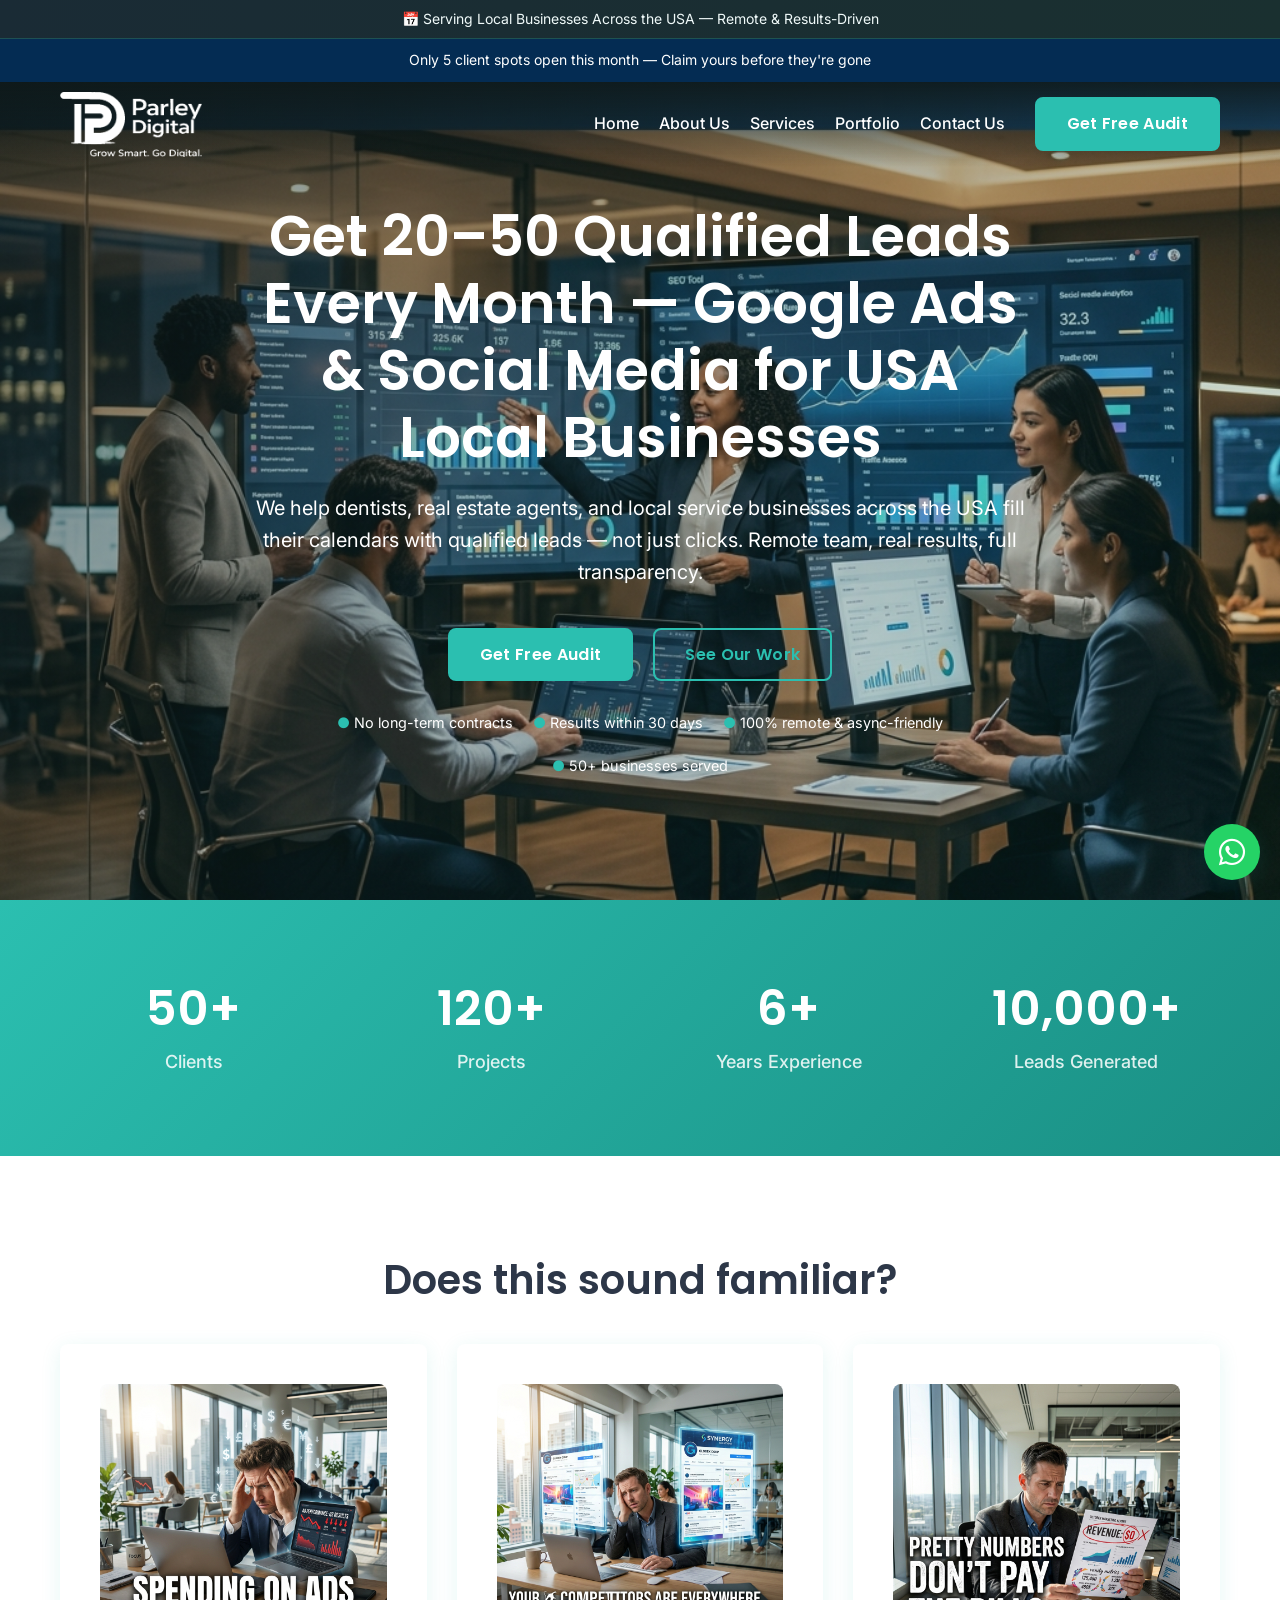
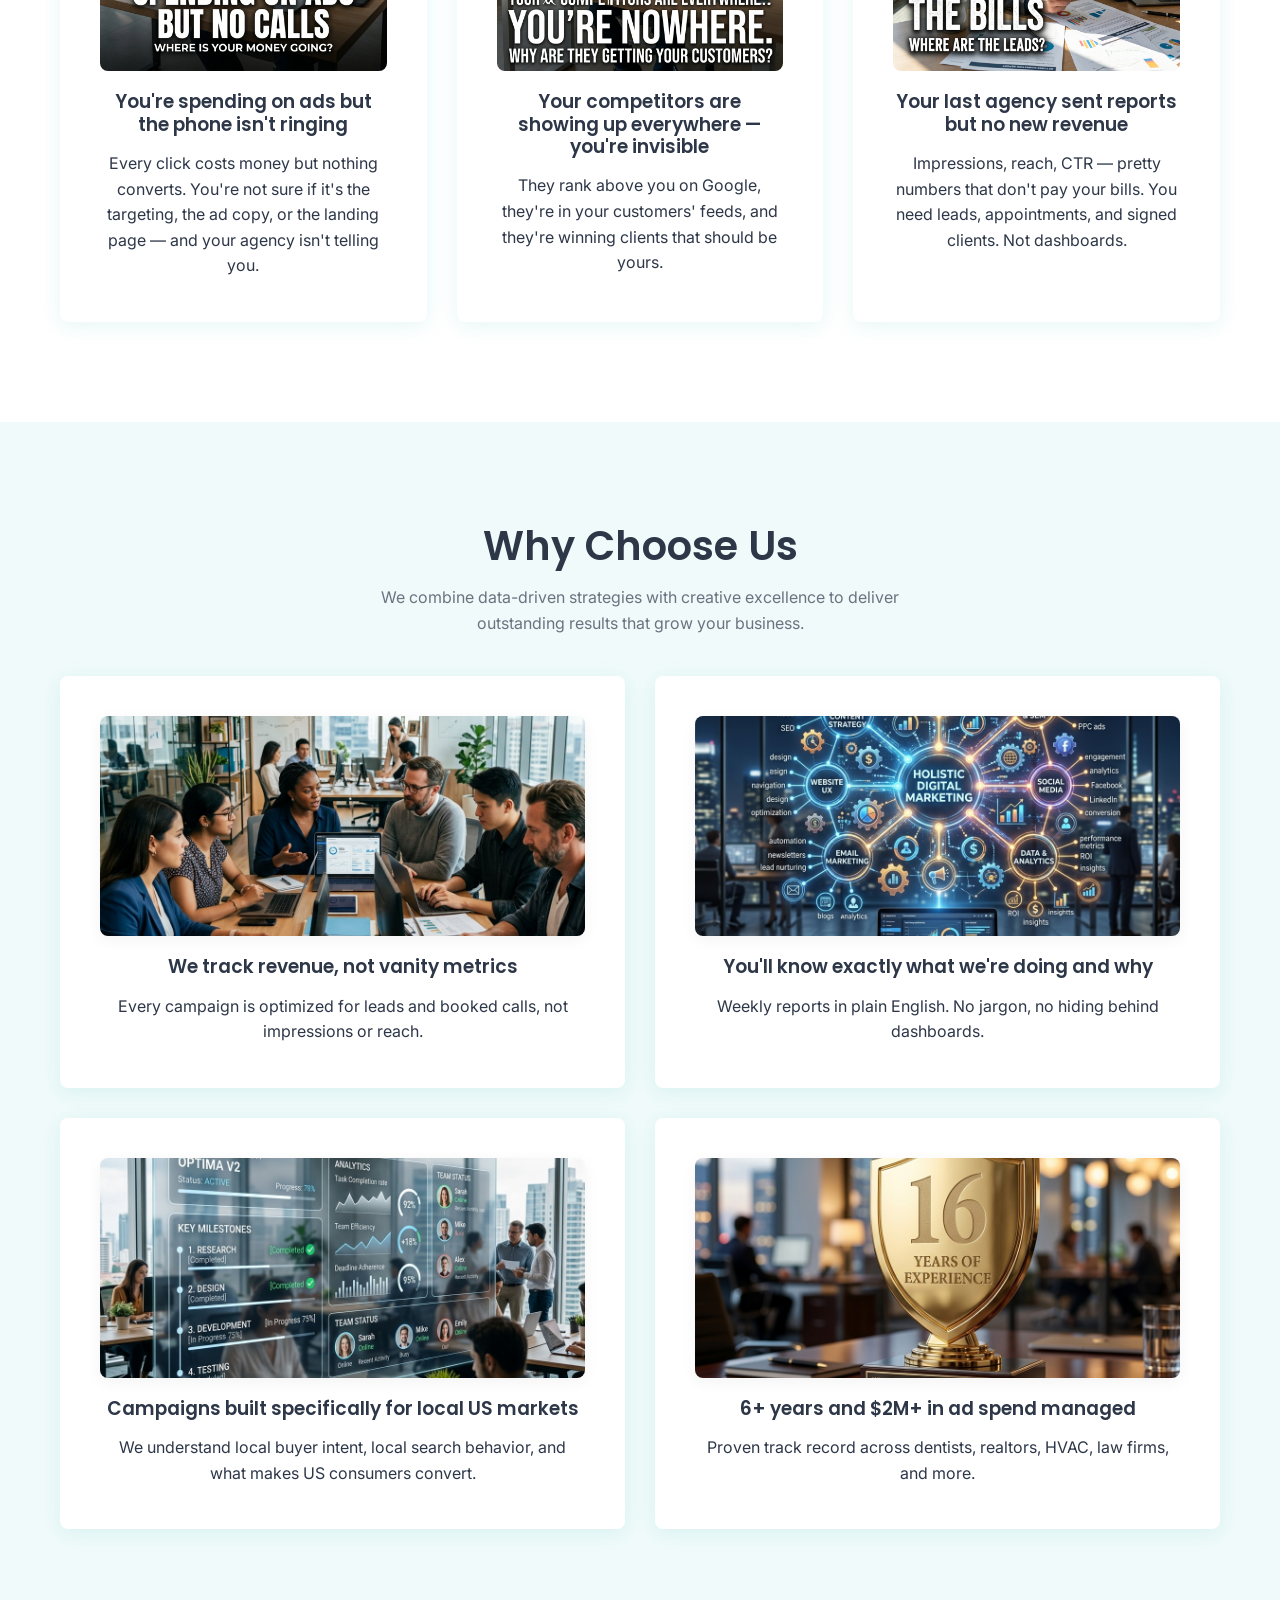
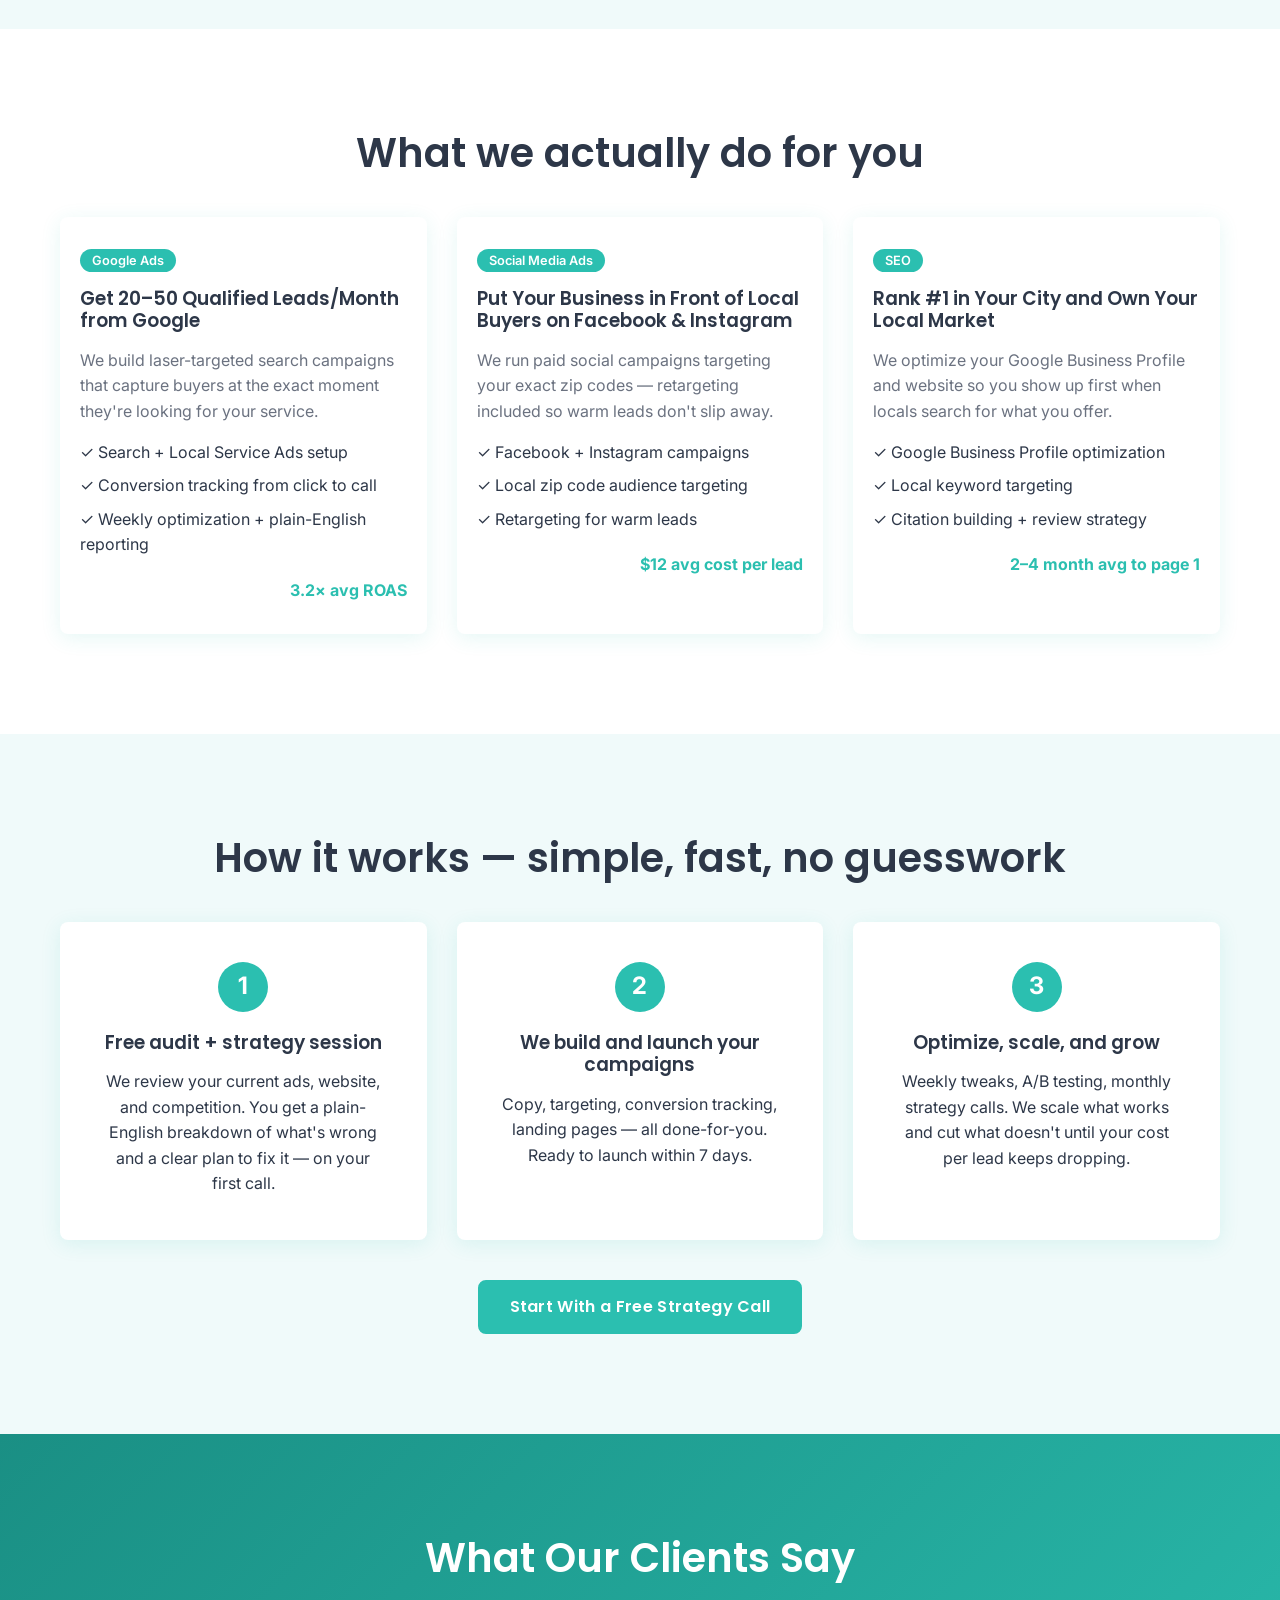
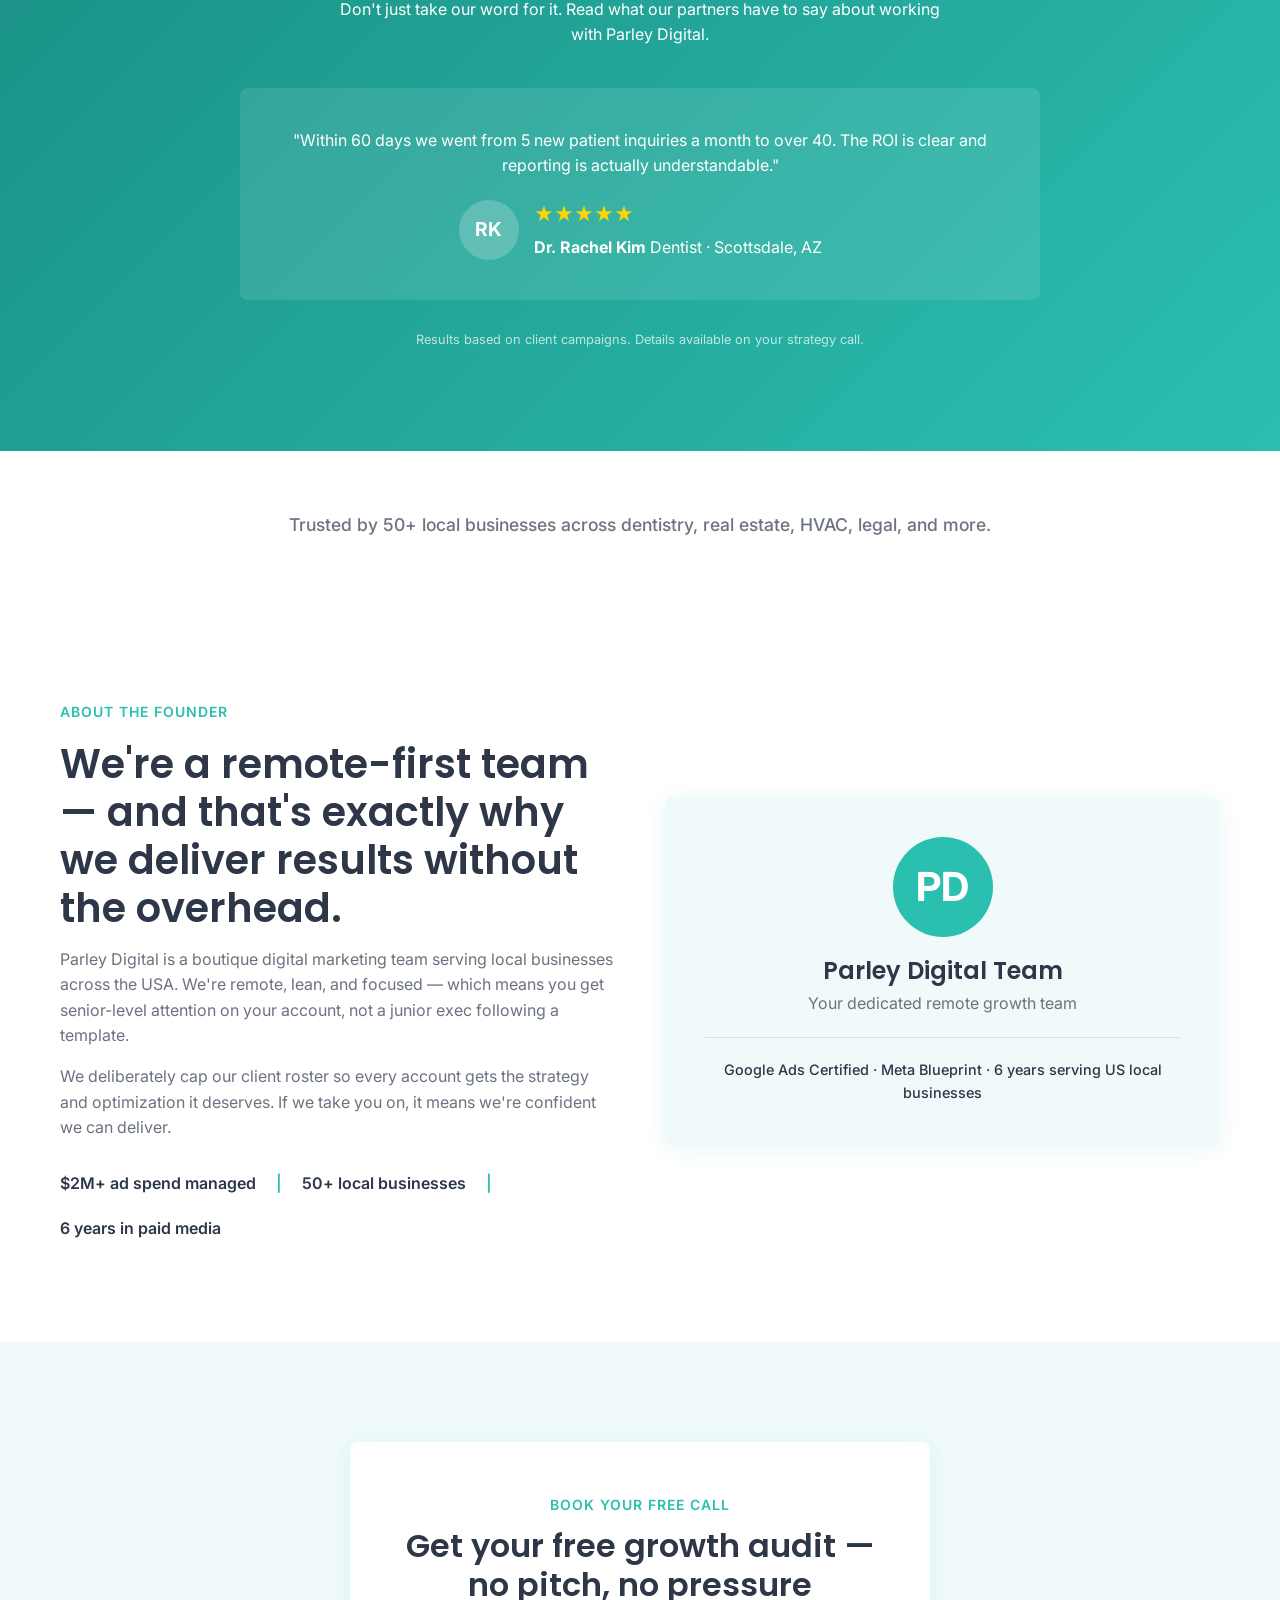
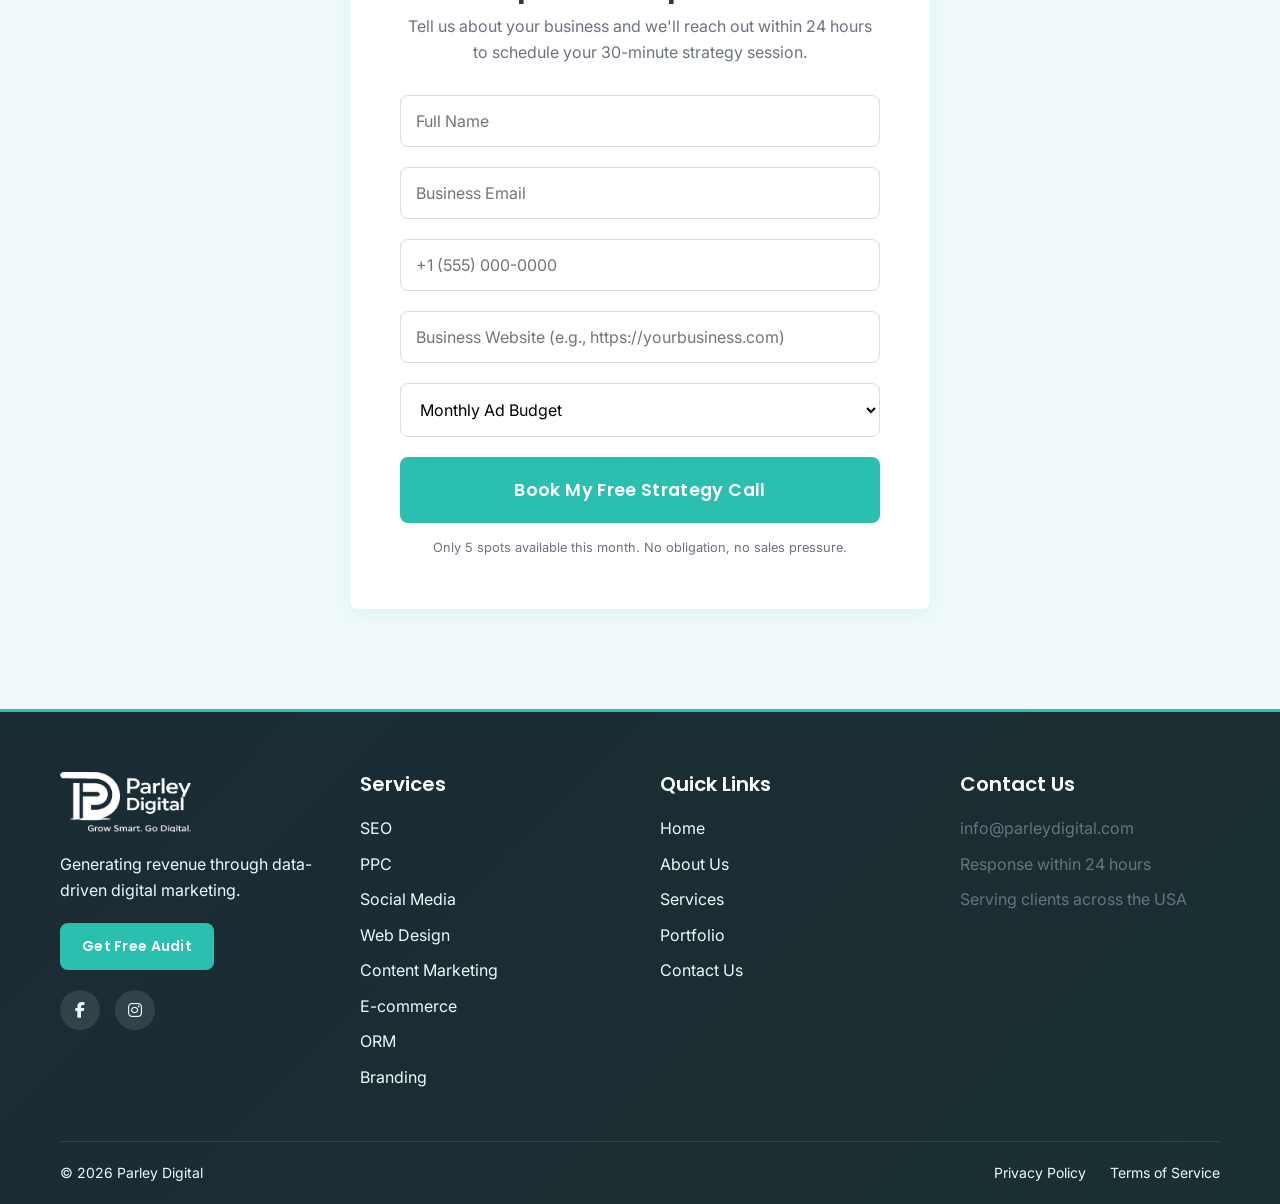
<file: index.html>
<!DOCTYPE html>
<html lang="en">
<head>
  <meta charset="UTF-8">
  <meta name="viewport" content="width=device-width, initial-scale=1.0">
  <title>Digital Marketing Agency for Local Businesses USA | Parley Digital</title>
  <meta name="description" content="Parley Digital helps USA dentists, realtors and local businesses get 20–50 qualified leads/month with Google Ads and Social Media Marketing. Get your free audit today.">
  <link rel="canonical" href="https://parleydigital.com/index.html">
  
  <!-- Favicon -->
  <link rel="icon" type="image/svg+xml" href="assets/icons/favicon.svg">
  
  <!-- Open Graph -->
  <meta property="og:title" content="Digital Marketing Agency for Local Businesses USA | Parley Digital">
  <meta property="og:description" content="Parley Digital helps USA dentists, realtors and local businesses get 20–50 qualified leads/month.">
  <meta property="og:type" content="website">
  <meta property="og:url" content="https://parleydigital.com/index.html">
  <meta property="og:image" content="https://parleydigital.com/assets/images/hero-home.jpg">
  
  <!-- Twitter Card -->
  <meta name="twitter:card" content="summary_large_image">
  <meta name="twitter:title" content="Digital Marketing Agency for Local Businesses USA | Parley Digital">
  <meta name="twitter:description" content="Parley Digital helps USA dentists, realtors and local businesses get 20–50 qualified leads/month.">
  
  <!-- Preload Hero Image -->
  <link rel="preload" href="assets/images/hero-home.jpg" as="image">
  
  <!-- Google Fonts -->
  <link rel="preconnect" href="https://fonts.googleapis.com">
  <link rel="preconnect" href="https://fonts.gstatic.com" crossorigin>
  <link href="https://fonts.googleapis.com/css2?family=Inter:wght@400;500;600&family=Poppins:wght@500;600;700&display=swap" rel="stylesheet">
  
  <!-- Font Awesome -->
  <link rel="stylesheet" href="https://cdnjs.cloudflare.com/ajax/libs/font-awesome/6.5.0/css/all.min.css">
  
  <!-- Styles -->
  <link rel="stylesheet" href="css/styles.css">

  <!-- JSON-LD LocalBusiness -->
  <script type="application/ld+json">
  {
    "@context": "https://schema.org",
    "@type": "MarketingAgency",
    "name": "Parley Digital",
    "image": "https://parleydigital.com/assets/icons/logo.png",
    "description": "We Help Businesses Generate More Revenue Through Data-Driven Digital Marketing",
    "url": "https://parleydigital.com",
    "sameAs": [
      "https://twitter.com/parleydigital",
      "https://linkedin.com/company/parleydigital"
    ]
  }
  </script>
</head>
<body class="home-page">

  <!-- SETUP-002: Navigation -->
  <header class="site-header">
    <div class="top-bar">
      <div class="container">
        <div class="top-bar-content" style="justify-content: center;">
          <span>📅 Serving Local Businesses Across the USA — Remote & Results-Driven</span>
        </div>
      </div>
    </div>
    <div class="urgency-bar" style="background-color: #042C53; color: white; font-size: 14px; text-align: center; padding: 10px; width: 100%;">
      Only 5 client spots open this month — Claim yours before they're gone
    </div>
    <nav class="main-nav">
      <div class="container nav-container">
        <a href="index.html" class="logo">
          <!-- CLIENT: replace with logo SVG -->
          <img src="assets/icons/logo.png" alt="Parley Digital Logo" width="auto" height="55">
        </a>
        
        <button class="menu-toggle" aria-expanded="false" aria-label="Toggle navigation">
          <i class="fa-solid fa-bars"></i>
        </button>

        <div class="nav-links">
          <ul>
            <li><a href="index.html">Home</a></li>
            <li><a href="about.html">About Us</a></li>
            <li><a href="services.html">Services</a></li>
            <li><a href="portfolio.html">Portfolio</a></li>
            <li><a href="contact.html">Contact Us</a></li>
          </ul>
          <a href="#lead-form" class="btn-primary">Get Free Audit</a>
        </div>
      </div>
    </nav>
  </header>

  <main>
    <!-- HOME-001: Hero Section -->
    <section class="hero">
      <div class="hero-overlay"></div>
      <!-- CLIENT: replace with real hero image -->
      <img src="assets/images/hero-home.jpg" alt="Data-Driven Digital Marketing Team" class="hero-img" width="1920" height="1080" fetchpriority="high" loading="eager">
      <div class="container">
        <div class="hero-content">
          <h1>Get 20–50 Qualified Leads Every Month — Google Ads & Social Media for USA Local Businesses</h1>
          <p>We help dentists, real estate agents, and local service businesses across the USA fill their calendars with qualified leads — not just clicks. Remote team, real results, full transparency.</p>
          <div class="hero-ctas">
            <a href="#lead-form" class="btn-primary">Get Free Audit</a>
            <a href="portfolio.html" class="btn-secondary">See Our Work</a>
          </div>
          <div class="trust-indicators" style="margin-top: 30px; display: flex; justify-content: center; gap: 20px; flex-wrap: wrap; font-size: 0.9rem;">
            <span><span style="color: var(--color-primary);">●</span> No long-term contracts</span>
            <span><span style="color: var(--color-primary);">●</span> Results within 30 days</span>
            <span><span style="color: var(--color-primary);">●</span> 100% remote & async-friendly</span>
            <span><span style="color: var(--color-primary);">●</span> 50+ businesses served</span>
          </div>
        </div>
      </div>
    </section>

    <!-- HOME-002: Stats Counter -->
    <section class="stats reveal">
      <div class="container">
        <div class="stats-grid">
          <div class="stat-item">
            <h3>50+</h3>
            <p>Clients</p>
          </div>
          <div class="stat-item">
            <h3>120+</h3>
            <p>Projects</p>
          </div>
          <div class="stat-item">
            <h3>6+</h3>
            <p>Years Experience</p>
          </div>
          <div class="stat-item">
            <h3>10,000+</h3>
            <p>Leads Generated</p>
          </div>
        </div>
      </div>
    </section>

    <!-- HOME-002b: Pain Section -->
    <section class="pain-section" style="padding: 100px 0; background-color: var(--color-white);">
      <div class="container">
        <div class="section-title reveal">
          <h2>Does this sound familiar?</h2>
        </div>
        <div class="why-grid" style="grid-template-columns: repeat(auto-fit, minmax(300px, 1fr));">
          <div class="why-card reveal delay-100" style="overflow: hidden;">
            <img src="assets/images/pain-spending-light.png" alt="Spending on ads but no calls" style="width: 100%; height: auto; border-radius: var(--radius); margin-bottom: 20px;">
            <h3>You're spending on ads but the phone isn't ringing</h3>
            <p>Every click costs money but nothing converts. You're not sure if it's the targeting, the ad copy, or the landing page — and your agency isn't telling you.</p>
          </div>
          <div class="why-card reveal delay-200" style="overflow: hidden;">
            <img src="assets/images/pain-competitors-light.png" alt="Competitors are everywhere" style="width: 100%; height: auto; border-radius: var(--radius); margin-bottom: 20px;">
            <h3>Your competitors are showing up everywhere — you're invisible</h3>
            <p>They rank above you on Google, they're in your customers' feeds, and they're winning clients that should be yours.</p>
          </div>
          <div class="why-card reveal delay-300" style="overflow: hidden;">
            <img src="assets/images/pain-reports-light.png" alt="Reports but no revenue" style="width: 100%; height: auto; border-radius: var(--radius); margin-bottom: 20px;">
            <h3>Your last agency sent reports but no new revenue</h3>
            <p>Impressions, reach, CTR — pretty numbers that don't pay your bills. You need leads, appointments, and signed clients. Not dashboards.</p>
          </div>
        </div>
      </div>
    </section>

    <!-- HOME-003: Why Choose Us -->
    <section class="why-us" style="background-color: var(--color-light);">
      <div class="container">
        <div class="section-title reveal">
          <h2>Why Choose Us</h2>
          <p>We combine data-driven strategies with creative excellence to deliver outstanding results that grow your business.</p>
        </div>
        <div class="why-grid">
          <div class="why-card reveal delay-100">
            <img src="assets/images/why_our_team_new.png" alt="Our Team" class="why-img">
            <h3>We track revenue, not vanity metrics</h3>
            <p>Every campaign is optimized for leads and booked calls, not impressions or reach.</p>
          </div>
          <div class="why-card reveal delay-200">
            <img src="assets/images/why_us_methodology_1776846348963.png" alt="Holistic Methodology" class="why-img">
            <h3>You'll know exactly what we're doing and why</h3>
            <p>Weekly reports in plain English. No jargon, no hiding behind dashboards.</p>
          </div>
          <div class="why-card reveal delay-300">
            <img src="assets/images/why_us_workflow_1776846402614.png" alt="Transparent Workflow" class="why-img">
            <h3>Campaigns built specifically for local US markets</h3>
            <p>We understand local buyer intent, local search behavior, and what makes US consumers convert.</p>
          </div>
          <div class="why-card reveal delay-400">
            <img src="assets/images/why_us_experience_1776846447011.png" alt="16+ Years Experience" class="why-img">
            <h3>6+ years and $2M+ in ad spend managed</h3>
            <p>Proven track record across dentists, realtors, HVAC, law firms, and more.</p>
          </div>
        </div>
      </div>
    </section>

    <!-- HOME-004: Services Grid -->
    <section class="services-section" style="background-color: var(--color-white);">
      <div class="container">
        <div class="section-title reveal">
          <h2>What we actually do for you</h2>
        </div>
        <div class="services-grid" style="grid-template-columns: repeat(auto-fit, minmax(300px, 1fr));">
          <!-- Card 1 -->
          <div class="service-tile reveal delay-100" style="text-align: left;">
            <span style="background-color: var(--color-primary); color: white; padding: 4px 12px; border-radius: 20px; font-size: 0.8rem; font-weight: 600;">Google Ads</span>
            <h3 style="margin: 15px 0;">Get 20–50 Qualified Leads/Month from Google</h3>
            <p style="margin-bottom: 15px; color: var(--color-gray);">We build laser-targeted search campaigns that capture buyers at the exact moment they're looking for your service.</p>
            <ul style="list-style: none; padding: 0; margin-bottom: 20px;">
              <li style="margin-bottom: 8px;">✓ Search + Local Service Ads setup</li>
              <li style="margin-bottom: 8px;">✓ Conversion tracking from click to call</li>
              <li style="margin-bottom: 8px;">✓ Weekly optimization + plain-English reporting</li>
            </ul>
            <div style="font-weight: bold; color: var(--color-primary); text-align: right;">3.2× avg ROAS</div>
          </div>
          <!-- Card 2 -->
          <div class="service-tile reveal delay-200" style="text-align: left;">
            <span style="background-color: var(--color-primary); color: white; padding: 4px 12px; border-radius: 20px; font-size: 0.8rem; font-weight: 600;">Social Media Ads</span>
            <h3 style="margin: 15px 0;">Put Your Business in Front of Local Buyers on Facebook & Instagram</h3>
            <p style="margin-bottom: 15px; color: var(--color-gray);">We run paid social campaigns targeting your exact zip codes — retargeting included so warm leads don't slip away.</p>
            <ul style="list-style: none; padding: 0; margin-bottom: 20px;">
              <li style="margin-bottom: 8px;">✓ Facebook + Instagram campaigns</li>
              <li style="margin-bottom: 8px;">✓ Local zip code audience targeting</li>
              <li style="margin-bottom: 8px;">✓ Retargeting for warm leads</li>
            </ul>
            <div style="font-weight: bold; color: var(--color-primary); text-align: right;">$12 avg cost per lead</div>
          </div>
          <!-- Card 3 -->
          <div class="service-tile reveal delay-300" style="text-align: left;">
            <span style="background-color: var(--color-primary); color: white; padding: 4px 12px; border-radius: 20px; font-size: 0.8rem; font-weight: 600;">SEO</span>
            <h3 style="margin: 15px 0;">Rank #1 in Your City and Own Your Local Market</h3>
            <p style="margin-bottom: 15px; color: var(--color-gray);">We optimize your Google Business Profile and website so you show up first when locals search for what you offer.</p>
            <ul style="list-style: none; padding: 0; margin-bottom: 20px;">
              <li style="margin-bottom: 8px;">✓ Google Business Profile optimization</li>
              <li style="margin-bottom: 8px;">✓ Local keyword targeting</li>
              <li style="margin-bottom: 8px;">✓ Citation building + review strategy</li>
            </ul>
            <div style="font-weight: bold; color: var(--color-primary); text-align: right;">2–4 month avg to page 1</div>
          </div>
        </div>
      </div>
    </section>

    <!-- HOME-004b: 3-Step Process -->
    <section class="process-section" style="padding: 100px 0; background-color: var(--color-light);">
      <div class="container">
        <div class="section-title reveal">
          <h2>How it works — simple, fast, no guesswork</h2>
        </div>
        <div class="why-grid" style="grid-template-columns: repeat(auto-fit, minmax(300px, 1fr));">
          <div class="why-card reveal delay-100">
            <div style="width: 50px; height: 50px; background: var(--color-primary); color: white; border-radius: 50%; display: flex; align-items: center; justify-content: center; font-size: 1.5rem; font-weight: bold; margin: 0 auto 20px;">1</div>
            <h3>Free audit + strategy session</h3>
            <p>We review your current ads, website, and competition. You get a plain-English breakdown of what's wrong and a clear plan to fix it — on your first call.</p>
          </div>
          <div class="why-card reveal delay-200">
            <div style="width: 50px; height: 50px; background: var(--color-primary); color: white; border-radius: 50%; display: flex; align-items: center; justify-content: center; font-size: 1.5rem; font-weight: bold; margin: 0 auto 20px;">2</div>
            <h3>We build and launch your campaigns</h3>
            <p>Copy, targeting, conversion tracking, landing pages — all done-for-you. Ready to launch within 7 days.</p>
          </div>
          <div class="why-card reveal delay-300">
            <div style="width: 50px; height: 50px; background: var(--color-primary); color: white; border-radius: 50%; display: flex; align-items: center; justify-content: center; font-size: 1.5rem; font-weight: bold; margin: 0 auto 20px;">3</div>
            <h3>Optimize, scale, and grow</h3>
            <p>Weekly tweaks, A/B testing, monthly strategy calls. We scale what works and cut what doesn't until your cost per lead keeps dropping.</p>
          </div>
        </div>
        <div style="text-align: center; margin-top: 40px;">
          <a href="#lead-form" class="btn-primary">Start With a Free Strategy Call</a>
        </div>
      </div>
    </section>

    <!-- HOME-005: Testimonials Slider -->
    <section class="testimonials-section">
      <div class="container">
        <div class="section-title reveal">
          <h2>What Our Clients Say</h2>
          <p>Don't just take our word for it. Read what our partners have to say about working with Parley Digital.</p>
        </div>
        <div class="slider-container reveal">
          <div class="slider-track">
            <!-- Testimonial 1 -->
            <div class="testimonial-slide">
              <p>"Within 60 days we went from 5 new patient inquiries a month to over 40. The ROI is clear and reporting is actually understandable."</p>
              <div class="testimonial-client">
                <div style="width: 60px; height: 60px; background: rgba(255,255,255,0.2); border-radius: 50%; display: flex; align-items: center; justify-content: center; font-weight: bold; font-size: 1.2rem; color: white;">RK</div>
                <div style="text-align: left;">
                  <div style="color: #FFD700; font-size: 1.2rem; margin-bottom: 5px;">★★★★★</div>
                  <strong>Dr. Rachel Kim</strong>
                  <span>Dentist · Scottsdale, AZ</span>
                </div>
              </div>
            </div>
            <!-- Testimonial 2 -->
            <div class="testimonial-slide">
              <p>"I wasted money with two agencies before finding Parley. Finally someone who tracks actual leads, not just clicks. Closed 4 listings in the first month."</p>
              <div class="testimonial-client">
                <div style="width: 60px; height: 60px; background: rgba(255,255,255,0.2); border-radius: 50%; display: flex; align-items: center; justify-content: center; font-weight: bold; font-size: 1.2rem; color: white;">MJ</div>
                <div style="text-align: left;">
                  <div style="color: #FFD700; font-size: 1.2rem; margin-bottom: 5px;">★★★★★</div>
                  <strong>Marcus Johnson</strong>
                  <span>Realtor · Austin, TX</span>
                </div>
              </div>
            </div>
          </div>
          <p style="text-align: center; color: rgba(255,255,255,0.7); font-size: 0.8rem; margin-top: 30px;">Results based on client campaigns. Details available on your strategy call.</p>
        </div>
      </div>
    </section>

    <!-- HOME-006: Trust Strip -->
    <section class="client-strip reveal" style="padding: 60px 0;">
      <div class="container">
        <p style="text-align: center; color: var(--color-gray); font-weight: 500; font-size: 1.1rem; margin: 0;">Trusted by 50+ local businesses across dentistry, real estate, HVAC, legal, and more.</p>
      </div>
    </section>

    <!-- HOME-007: Founder Section -->
    <section class="founder-section" style="padding: 100px 0; background-color: var(--color-white);">
      <div class="container">
        <div class="founder-grid" style="display: grid; grid-template-columns: repeat(auto-fit, minmax(300px, 1fr)); gap: 50px; align-items: center;">
          <div class="founder-content">
            <span style="color: var(--color-primary); font-weight: 600; text-transform: uppercase; letter-spacing: 1px; font-size: 0.875rem;">About the founder</span>
            <h2 style="font-size: 2.5rem; margin: 15px 0; color: var(--color-dark);">We're a remote-first team — and that's exactly why we deliver results without the overhead.</h2>
            <p style="color: var(--color-gray); margin-bottom: 15px;">Parley Digital is a boutique digital marketing team serving local businesses across the USA. We're remote, lean, and focused — which means you get senior-level attention on your account, not a junior exec following a template.</p>
            <p style="color: var(--color-gray); margin-bottom: 30px;">We deliberately cap our client roster so every account gets the strategy and optimization it deserves. If we take you on, it means we're confident we can deliver.</p>
            <div style="display: flex; gap: 20px; flex-wrap: wrap; font-weight: 600; color: var(--color-dark);">
              <span>$2M+ ad spend managed</span>
              <span style="color: var(--color-primary);">|</span>
              <span>50+ local businesses</span>
              <span style="color: var(--color-primary);">|</span>
              <span>6 years in paid media</span>
            </div>
          </div>
          <div class="founder-card" style="background: var(--color-light); padding: 40px; border-radius: var(--radius); text-align: center; box-shadow: var(--shadow);">
            <div style="width: 100px; height: 100px; background: var(--color-primary); color: white; border-radius: 50%; display: flex; align-items: center; justify-content: center; font-weight: bold; font-size: 2.5rem; margin: 0 auto 20px;">PD</div>
            <h3 style="font-size: 1.5rem; margin-bottom: 5px;">Parley Digital Team</h3>
            <p style="color: var(--color-gray); margin-bottom: 20px;">Your dedicated remote growth team</p>
            <div style="padding-top: 20px; border-top: 1px solid rgba(0,0,0,0.1); font-size: 0.9rem; color: var(--color-dark); font-weight: 500;">
              Google Ads Certified · Meta Blueprint · 6 years serving US local businesses
            </div>
          </div>
        </div>
      </div>
    </section>

    <!-- HOME-008: Inline Lead Capture Form -->
    <section id="lead-form" class="lead-capture-section" style="padding: 100px 0; background-color: var(--color-light);">
      <div class="container">
        <div style="max-width: 580px; margin: 0 auto; background: var(--color-white); padding: 50px; border-radius: var(--radius); box-shadow: var(--shadow);">
          <div style="text-align: center; margin-bottom: 30px;">
            <span style="color: var(--color-primary); font-weight: 600; text-transform: uppercase; letter-spacing: 1px; font-size: 0.875rem;">Book your free call</span>
            <h2 style="font-size: 2rem; margin: 10px 0;">Get your free growth audit — no pitch, no pressure</h2>
            <p style="color: var(--color-gray);">Tell us about your business and we'll reach out within 24 hours to schedule your 30-minute strategy session.</p>
          </div>
          <form id="strategy-form">
            <div style="margin-bottom: 20px;">
              <input type="text" name="name" placeholder="Full Name" required style="width: 100%; padding: 15px; border: 1px solid #ddd; border-radius: var(--radius); font-family: var(--font-body); font-size: 1rem;">
            </div>
            <div style="margin-bottom: 20px;">
              <input type="email" name="email" placeholder="Business Email" required style="width: 100%; padding: 15px; border: 1px solid #ddd; border-radius: var(--radius); font-family: var(--font-body); font-size: 1rem;">
            </div>
            <div style="margin-bottom: 20px;">
              <input type="tel" name="phone" placeholder="+1 (555) 000-0000" required style="width: 100%; padding: 15px; border: 1px solid #ddd; border-radius: var(--radius); font-family: var(--font-body); font-size: 1rem;">
            </div>
            <div style="margin-bottom: 20px;">
              <input type="text" name="website" placeholder="Business Website (e.g., https://yourbusiness.com)" required style="width: 100%; padding: 15px; border: 1px solid #ddd; border-radius: var(--radius); font-family: var(--font-body); font-size: 1rem;">
            </div>
            <div style="margin-bottom: 20px;">
              <select name="budget" required style="width: 100%; padding: 15px; border: 1px solid #ddd; border-radius: var(--radius); font-family: var(--font-body); font-size: 1rem; appearance: auto; background: white;">
                <option value="" disabled selected>Monthly Ad Budget</option>
                <option value="Not running ads yet">Not running ads yet</option>
                <option value="Under $1,000/mo">Under $1,000/mo</option>
                <option value="$1,000–$3,000/mo">$1,000–$3,000/mo</option>
                <option value="$3,000–$10,000/mo">$3,000–$10,000/mo</option>
                <option value="$10,000+/mo">$10,000+/mo</option>
              </select>
            </div>
            <button type="submit" class="btn-primary" style="width: 100%; padding: 18px; font-size: 1.1rem;">Book My Free Strategy Call</button>
            <p style="text-align: center; font-size: 0.8rem; color: var(--color-gray); margin-top: 15px;">Only 5 spots available this month. No obligation, no sales pressure.</p>
          </form>
          <div id="form-success" style="display: none; text-align: center; padding: 30px; background: rgba(43,191,176,0.1); border-radius: var(--radius); color: var(--color-primary-dark); font-weight: 600;">
            <i class="fa-solid fa-circle-check" style="font-size: 3rem; margin-bottom: 15px;"></i><br>
            Thanks! We'll be in touch within 24 hours.
          </div>
        </div>
      </div>
    </section>
  </main>

  <!-- SETUP-003: Footer -->
  <footer class="site-footer">
    <div class="container">
      <div class="footer-grid">
        <!-- Col 1 -->
        <div class="footer-col reveal delay-100">
          <a href="index.html" class="footer-logo">
            <!-- CLIENT: replace with logo SVG -->
            <img src="assets/icons/logo.png" alt="Parley Digital Logo" width="auto" height="55" loading="lazy">
          </a>
          <p class="tagline">Generating revenue through data-driven digital marketing.</p>
          <div style="margin-top:20px; margin-bottom: 20px;">
            <a href="#lead-form" class="btn-primary" style="padding:10px 20px; font-size:14px;">Get Free Audit</a>
          </div>
          <div class="social-links">
            <a href="https://www.facebook.com/parleydigital1" target="_blank" rel="noopener" aria-label="Facebook"><i class="fa-brands fa-facebook-f"></i></a>
            <a href="https://www.instagram.com/parley.digital/" target="_blank" rel="noopener" aria-label="Instagram"><i class="fa-brands fa-instagram"></i></a>
          </div>
        </div>
        <!-- Col 2 -->
        <div class="footer-col reveal delay-200">
          <h3>Services</h3>
          <ul>
            <li><a href="services.html#seo">SEO</a></li>
            <li><a href="services.html#ppc">PPC</a></li>
            <li><a href="services.html#social">Social Media</a></li>
            <li><a href="services.html#web-design">Web Design</a></li>
            <li><a href="services.html#content">Content Marketing</a></li>
            <li><a href="services.html#ecommerce">E-commerce</a></li>
            <li><a href="services.html#orm">ORM</a></li>
            <li><a href="services.html#branding">Branding</a></li>
          </ul>
        </div>
        <!-- Col 3 -->
        <div class="footer-col reveal delay-300">
          <h3>Quick Links</h3>
          <ul>
            <li><a href="index.html">Home</a></li>
            <li><a href="about.html">About Us</a></li>
            <li><a href="services.html">Services</a></li>
            <li><a href="portfolio.html">Portfolio</a></li>
            <li><a href="contact.html">Contact Us</a></li>
          </ul>
        </div>
        <!-- Col 4 -->
        <div class="footer-col reveal delay-400">
          <h3>Contact Us</h3>
          <address>
            <a href="mailto:info@parleydigital.com">info@parleydigital.com</a><br>
            <span style="display:block; margin:10px 0; color:var(--color-gray);">Response within 24 hours</span>
            <span style="color:var(--color-gray);">Serving clients across the USA</span>
          </address>
        </div>
      </div>
      <div class="bottom-bar">
        <p>&copy; 2026 Parley Digital</p>
        <div class="legal-links">
          <a href="privacy-policy.html">Privacy Policy</a>
          <a href="terms.html">Terms of Service</a>
        </div>
      </div>
    </div>
  </footer>


  <!-- Scripts -->
  <!-- WhatsApp Floating Button -->
  <a href="https://wa.me/919711096005?text=Hi%2C%20I%27m%20interested%20in%20your%20services" class="whatsapp-btn" target="_blank" title="Chat with us" aria-label="Chat with us on WhatsApp">
    <i class="fa-brands fa-whatsapp"></i>
  </a>

  <script src="js/main.js"></script>
</body>
</html>
</file>
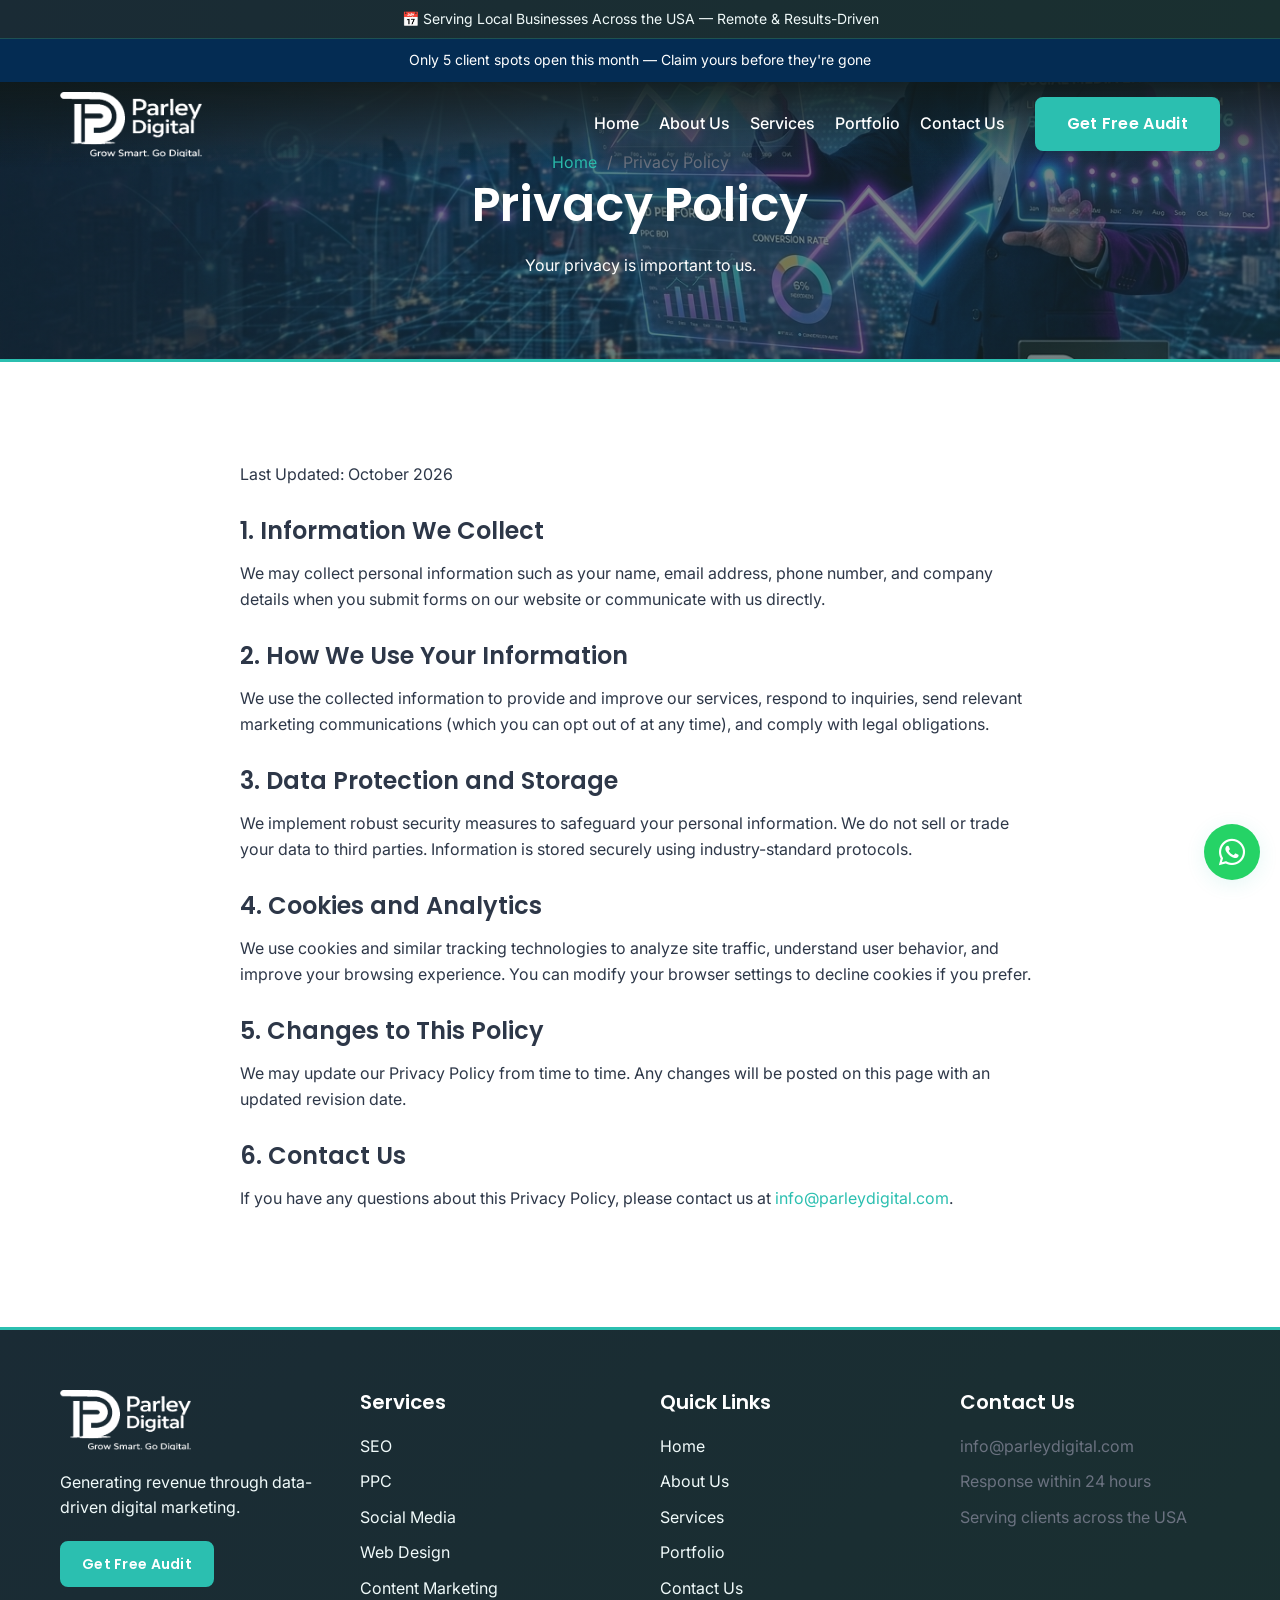
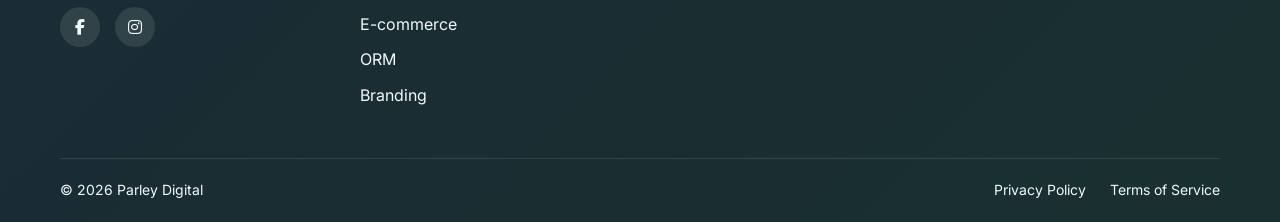
<file: privacy-policy.html>
<!DOCTYPE html>
<html lang="en">
<head>
  <meta charset="UTF-8">
  <meta name="viewport" content="width=device-width, initial-scale=1.0">
  <title>Privacy Policy | Parley Digital</title>
  <meta name="description" content="View our privacy policy to understand how Parley Digital collects, uses, and protects your information.">
  <link rel="canonical" href="https://parleydigital.com/privacy-policy.html">
  
  <!-- Favicon -->
  <link rel="icon" type="image/svg+xml" href="assets/icons/favicon.svg">
  
  <meta property="og:title" content="Privacy Policy | Parley Digital">
  <meta property="og:description" content="View our privacy policy to understand how Parley Digital collects, uses, and protects your information.">
  <meta property="og:type" content="website">
  <meta property="og:url" content="https://parleydigital.com/privacy-policy.html">
  
  <meta name="twitter:card" content="summary">
  <meta name="twitter:title" content="Privacy Policy | Parley Digital">
  
  <link rel="preconnect" href="https://fonts.googleapis.com">
  <link rel="preconnect" href="https://fonts.gstatic.com" crossorigin>
  <link href="https://fonts.googleapis.com/css2?family=Inter:wght@400;500;600&family=Poppins:wght@500;600;700&display=swap" rel="stylesheet">
  <link rel="stylesheet" href="https://cdnjs.cloudflare.com/ajax/libs/font-awesome/6.5.0/css/all.min.css">
  <link rel="stylesheet" href="css/styles.css">
</head>
<body class="legal-page">
  <header class="site-header">
    <div class="top-bar">
      <div class="container">
        <div class="top-bar-content" style="justify-content: center;">
          <span>📅 Serving Local Businesses Across the USA — Remote & Results-Driven</span>
        </div>
      </div>
    </div>
    <div class="urgency-bar" style="background-color: #042C53; color: white; font-size: 14px; text-align: center; padding: 10px; width: 100%;">
      Only 5 client spots open this month — Claim yours before they're gone
    </div>
    <nav class="main-nav">
      <div class="container nav-container">
        <a href="index.html" class="logo">
          <!-- CLIENT: replace with logo SVG -->
          <img src="assets/icons/logo.png" alt="Parley Digital Logo" width="auto" height="55" loading="lazy">
        </a>
        <button class="menu-toggle" aria-expanded="false" aria-label="Toggle navigation">
          <i class="fa-solid fa-bars"></i>
        </button>
        <div class="nav-links">
          <ul>
            <li><a href="index.html">Home</a></li>
            <li><a href="about.html">About Us</a></li>
            <li><a href="services.html">Services</a></li>
            <li><a href="portfolio.html">Portfolio</a></li>
            <li><a href="contact.html">Contact Us</a></li>
          </ul>
          <a href="index.html#lead-form" class="btn-primary">Get Free Audit</a>
        </div>
      </div>
    </nav>
  </header>

  <main>
    <section class="page-hero">
      <div class="container">
        <div class="breadcrumb">
          <a href="index.html">Home</a> / <span>Privacy Policy</span>
        </div>
        <h1>Privacy Policy</h1>
        <p>Your privacy is important to us.</p>
      </div>
    </section>

    <div class="container text-page reveal">
      <p>Last Updated: October 2026</p>
      
      <h2>1. Information We Collect</h2>
      <p>We may collect personal information such as your name, email address, phone number, and company details when you submit forms on our website or communicate with us directly.</p>

      <h2>2. How We Use Your Information</h2>
      <p>We use the collected information to provide and improve our services, respond to inquiries, send relevant marketing communications (which you can opt out of at any time), and comply with legal obligations.</p>

      <h2>3. Data Protection and Storage</h2>
      <p>We implement robust security measures to safeguard your personal information. We do not sell or trade your data to third parties. Information is stored securely using industry-standard protocols.</p>

      <h2>4. Cookies and Analytics</h2>
      <p>We use cookies and similar tracking technologies to analyze site traffic, understand user behavior, and improve your browsing experience. You can modify your browser settings to decline cookies if you prefer.</p>

      <h2>5. Changes to This Policy</h2>
      <p>We may update our Privacy Policy from time to time. Any changes will be posted on this page with an updated revision date.</p>

      <h2>6. Contact Us</h2>
      <p>If you have any questions about this Privacy Policy, please contact us at <a href="mailto:info@parleydigital.com" style="color: var(--color-primary);">info@parleydigital.com</a>.</p>
    </div>
  </main>

  <footer class="site-footer">
    <div class="container">
      <div class="footer-grid">
        <div class="footer-col reveal delay-100">
          <a href="index.html" class="footer-logo">
            <!-- CLIENT: replace with logo SVG -->
            <img src="assets/icons/logo.png" alt="Parley Digital Logo" width="auto" height="55" loading="lazy">
          </a>
          <p class="tagline">Generating revenue through data-driven digital marketing.</p>
          <div style="margin-top:20px; margin-bottom: 20px;">
            <a href="index.html#lead-form" class="btn-primary" style="padding:10px 20px; font-size:14px;">Get Free Audit</a>
          </div>
          <div class="social-links">
            <a href="https://www.facebook.com/parleydigital1" target="_blank" rel="noopener" aria-label="Facebook"><i class="fa-brands fa-facebook-f"></i></a>
            <a href="https://www.instagram.com/parley.digital/" target="_blank" rel="noopener" aria-label="Instagram"><i class="fa-brands fa-instagram"></i></a>
          </div>
        </div>
        <div class="footer-col reveal delay-200">
          <h3>Services</h3>
          <ul>
            <li><a href="services.html#seo">SEO</a></li>
            <li><a href="services.html#ppc">PPC</a></li>
            <li><a href="services.html#social">Social Media</a></li>
            <li><a href="services.html#web-design">Web Design</a></li>
            <li><a href="services.html#content">Content Marketing</a></li>
            <li><a href="services.html#ecommerce">E-commerce</a></li>
            <li><a href="services.html#orm">ORM</a></li>
            <li><a href="services.html#branding">Branding</a></li>
          </ul>
        </div>
        <div class="footer-col reveal delay-300">
          <h3>Quick Links</h3>
          <ul>
            <li><a href="index.html">Home</a></li>
            <li><a href="about.html">About Us</a></li>
            <li><a href="services.html">Services</a></li>
            <li><a href="portfolio.html">Portfolio</a></li>
            <li><a href="contact.html">Contact Us</a></li>
          </ul>
        </div>
        <div class="footer-col reveal delay-400">
          <h3>Contact Us</h3>
          <address>
            <a href="mailto:info@parleydigital.com">info@parleydigital.com</a><br>
            <span style="display:block; margin:10px 0; color:var(--color-gray);">Response within 24 hours</span>
            <span style="color:var(--color-gray);">Serving clients across the USA</span>
          </address>
        </div>
      </div>
      <div class="bottom-bar">
        <p>&copy; 2026 Parley Digital</p>
        <div class="legal-links">
          <a href="privacy-policy.html">Privacy Policy</a>
          <a href="terms.html">Terms of Service</a>
        </div>
      </div>
    </div>
  </footer>


  <!-- WhatsApp Floating Button -->
  <a href="https://wa.me/919711096005?text=Hi%2C%20I%27m%20interested%20in%20your%20services" class="whatsapp-btn" target="_blank" title="Chat with us" aria-label="Chat with us on WhatsApp">
    <i class="fa-brands fa-whatsapp"></i>
  </a>

  <script src="js/main.js"></script>
</body>
</html>
</file>
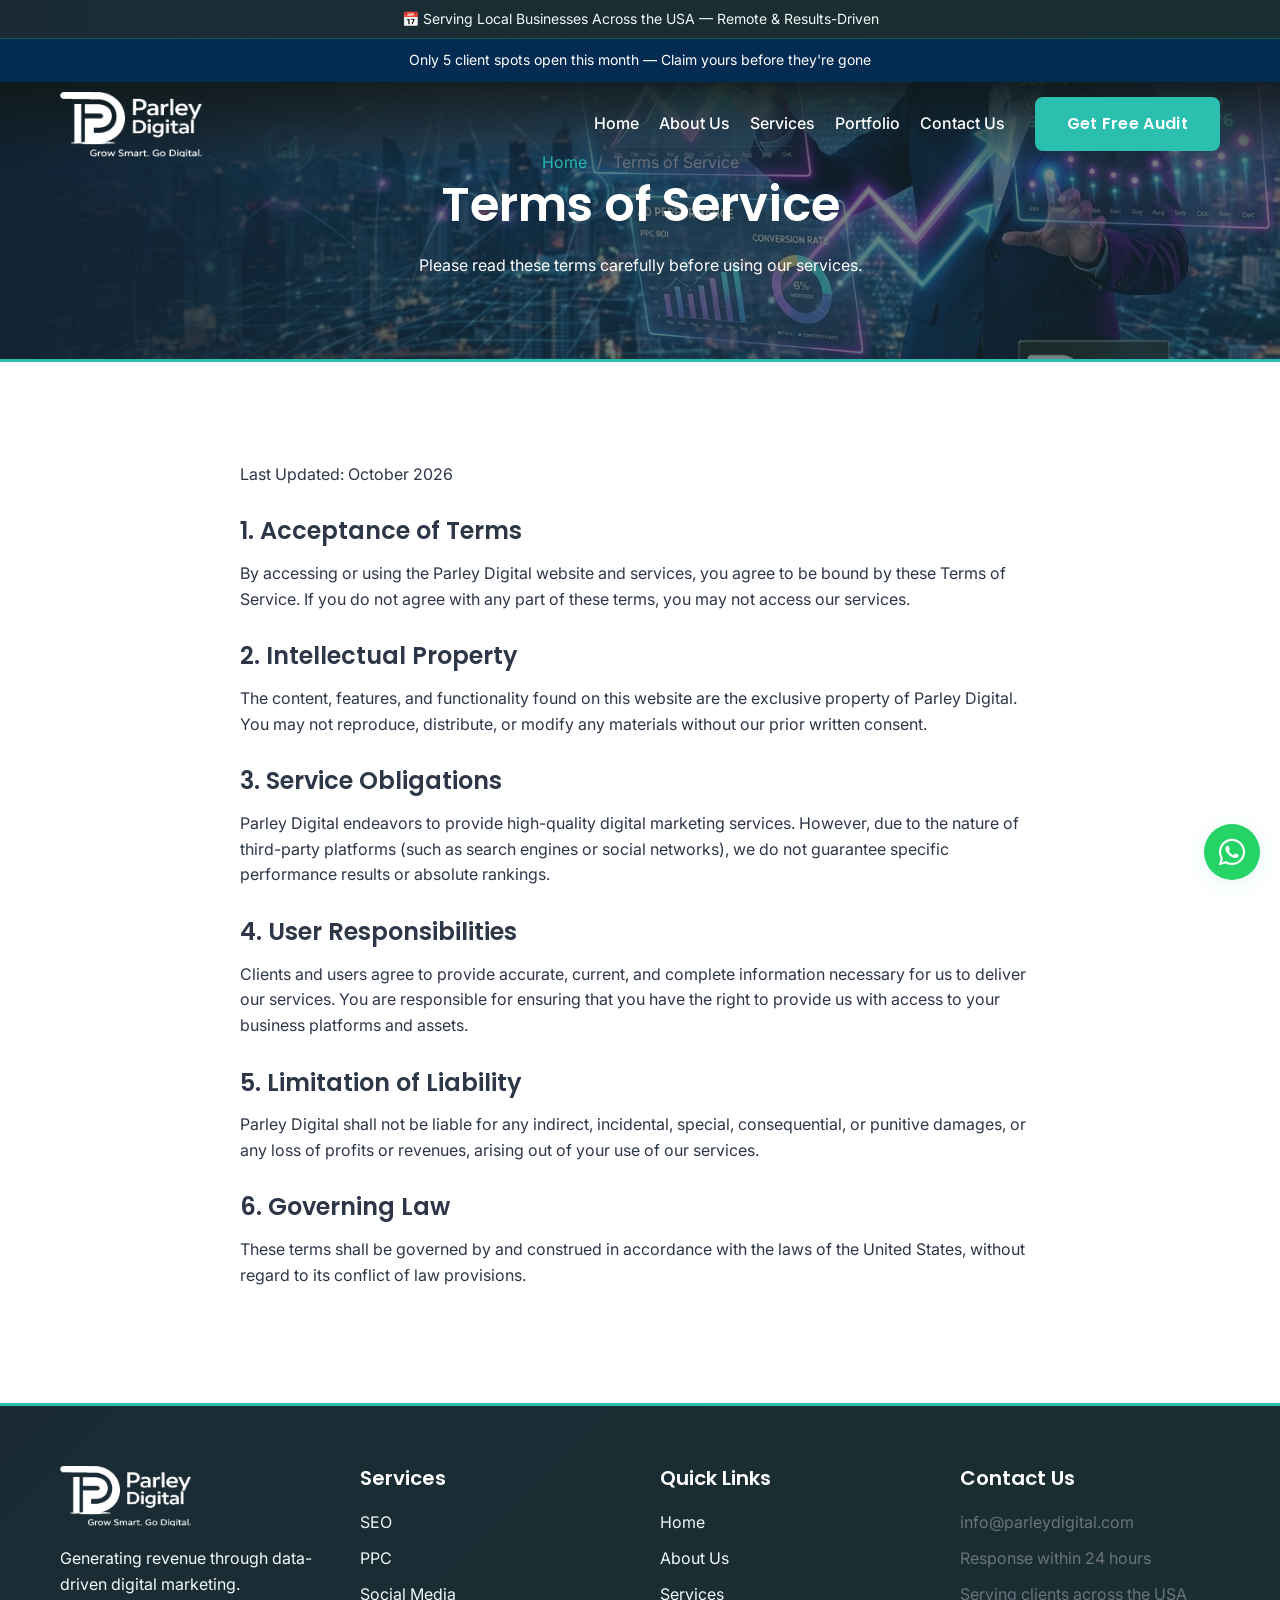
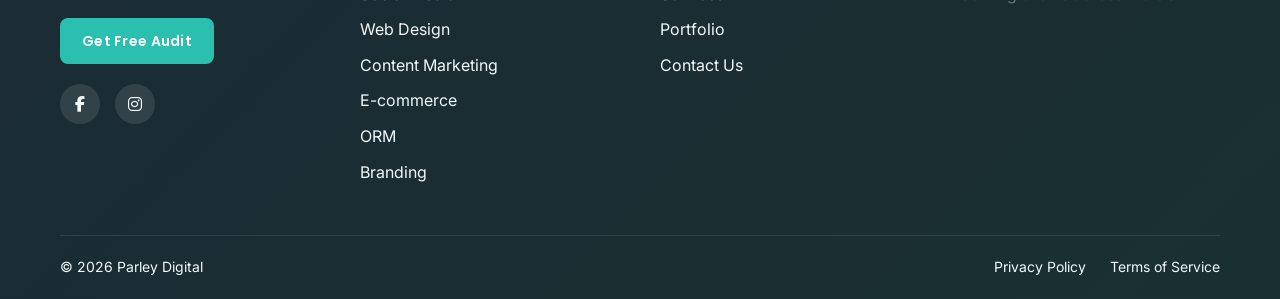
<file: terms.html>
<!DOCTYPE html>
<html lang="en">
<head>
  <meta charset="UTF-8">
  <meta name="viewport" content="width=device-width, initial-scale=1.0">
  <title>Terms of Service | Parley Digital</title>
  <meta name="description" content="View the Terms of Service for Parley Digital.">
  <link rel="canonical" href="https://parleydigital.com/terms.html">
  
  <!-- Favicon -->
  <link rel="icon" type="image/svg+xml" href="assets/icons/favicon.svg">
  
  <meta property="og:title" content="Terms of Service | Parley Digital">
  <meta property="og:description" content="View the Terms of Service for Parley Digital.">
  <meta property="og:type" content="website">
  <meta property="og:url" content="https://parleydigital.com/terms.html">
  
  <meta name="twitter:card" content="summary">
  <meta name="twitter:title" content="Terms of Service | Parley Digital">
  
  <link rel="preconnect" href="https://fonts.googleapis.com">
  <link rel="preconnect" href="https://fonts.gstatic.com" crossorigin>
  <link href="https://fonts.googleapis.com/css2?family=Inter:wght@400;500;600&family=Poppins:wght@500;600;700&display=swap" rel="stylesheet">
  <link rel="stylesheet" href="https://cdnjs.cloudflare.com/ajax/libs/font-awesome/6.5.0/css/all.min.css">
  <link rel="stylesheet" href="css/styles.css">
</head>
<body class="legal-page">
  <header class="site-header">
    <div class="top-bar">
      <div class="container">
        <div class="top-bar-content" style="justify-content: center;">
          <span>📅 Serving Local Businesses Across the USA — Remote & Results-Driven</span>
        </div>
      </div>
    </div>
    <div class="urgency-bar" style="background-color: #042C53; color: white; font-size: 14px; text-align: center; padding: 10px; width: 100%;">
      Only 5 client spots open this month — Claim yours before they're gone
    </div>
    <nav class="main-nav">
      <div class="container nav-container">
        <a href="index.html" class="logo">
          <!-- CLIENT: replace with logo SVG -->
          <img src="assets/icons/logo.png" alt="Parley Digital Logo" width="auto" height="55" loading="lazy">
        </a>
        <button class="menu-toggle" aria-expanded="false" aria-label="Toggle navigation">
          <i class="fa-solid fa-bars"></i>
        </button>
        <div class="nav-links">
          <ul>
            <li><a href="index.html">Home</a></li>
            <li><a href="about.html">About Us</a></li>
            <li><a href="services.html">Services</a></li>
            <li><a href="portfolio.html">Portfolio</a></li>
            <li><a href="contact.html">Contact Us</a></li>
          </ul>
          <a href="index.html#lead-form" class="btn-primary">Get Free Audit</a>
        </div>
      </div>
    </nav>
  </header>

  <main>
    <section class="page-hero">
      <div class="container">
        <div class="breadcrumb">
          <a href="index.html">Home</a> / <span>Terms of Service</span>
        </div>
        <h1>Terms of Service</h1>
        <p>Please read these terms carefully before using our services.</p>
      </div>
    </section>

    <div class="container text-page reveal">
      <p>Last Updated: October 2026</p>
      
      <h2>1. Acceptance of Terms</h2>
      <p>By accessing or using the Parley Digital website and services, you agree to be bound by these Terms of Service. If you do not agree with any part of these terms, you may not access our services.</p>

      <h2>2. Intellectual Property</h2>
      <p>The content, features, and functionality found on this website are the exclusive property of Parley Digital. You may not reproduce, distribute, or modify any materials without our prior written consent.</p>

      <h2>3. Service Obligations</h2>
      <p>Parley Digital endeavors to provide high-quality digital marketing services. However, due to the nature of third-party platforms (such as search engines or social networks), we do not guarantee specific performance results or absolute rankings.</p>

      <h2>4. User Responsibilities</h2>
      <p>Clients and users agree to provide accurate, current, and complete information necessary for us to deliver our services. You are responsible for ensuring that you have the right to provide us with access to your business platforms and assets.</p>

      <h2>5. Limitation of Liability</h2>
      <p>Parley Digital shall not be liable for any indirect, incidental, special, consequential, or punitive damages, or any loss of profits or revenues, arising out of your use of our services.</p>

      <h2>6. Governing Law</h2>
      <p>These terms shall be governed by and construed in accordance with the laws of the United States, without regard to its conflict of law provisions.</p>
    </div>
  </main>

  <footer class="site-footer">
    <div class="container">
      <div class="footer-grid">
        <div class="footer-col reveal delay-100">
          <a href="index.html" class="footer-logo">
            <!-- CLIENT: replace with logo SVG -->
            <img src="assets/icons/logo.png" alt="Parley Digital Logo" width="auto" height="55" loading="lazy">
          </a>
          <p class="tagline">Generating revenue through data-driven digital marketing.</p>
          <div style="margin-top:20px; margin-bottom: 20px;">
            <a href="index.html#lead-form" class="btn-primary" style="padding:10px 20px; font-size:14px;">Get Free Audit</a>
          </div>
          <div class="social-links">
            <a href="https://www.facebook.com/parleydigital1" target="_blank" rel="noopener" aria-label="Facebook"><i class="fa-brands fa-facebook-f"></i></a>
            <a href="https://www.instagram.com/parley.digital/" target="_blank" rel="noopener" aria-label="Instagram"><i class="fa-brands fa-instagram"></i></a>
          </div>
        </div>
        <div class="footer-col reveal delay-200">
          <h3>Services</h3>
          <ul>
            <li><a href="services.html#seo">SEO</a></li>
            <li><a href="services.html#ppc">PPC</a></li>
            <li><a href="services.html#social">Social Media</a></li>
            <li><a href="services.html#web-design">Web Design</a></li>
            <li><a href="services.html#content">Content Marketing</a></li>
            <li><a href="services.html#ecommerce">E-commerce</a></li>
            <li><a href="services.html#orm">ORM</a></li>
            <li><a href="services.html#branding">Branding</a></li>
          </ul>
        </div>
        <div class="footer-col reveal delay-300">
          <h3>Quick Links</h3>
          <ul>
            <li><a href="index.html">Home</a></li>
            <li><a href="about.html">About Us</a></li>
            <li><a href="services.html">Services</a></li>
            <li><a href="portfolio.html">Portfolio</a></li>
            <li><a href="contact.html">Contact Us</a></li>
          </ul>
        </div>
        <div class="footer-col reveal delay-400">
          <h3>Contact Us</h3>
          <address>
            <a href="mailto:info@parleydigital.com">info@parleydigital.com</a><br>
            <span style="display:block; margin:10px 0; color:var(--color-gray);">Response within 24 hours</span>
            <span style="color:var(--color-gray);">Serving clients across the USA</span>
          </address>
        </div>
      </div>
      <div class="bottom-bar">
        <p>&copy; 2026 Parley Digital</p>
        <div class="legal-links">
          <a href="privacy-policy.html">Privacy Policy</a>
          <a href="terms.html">Terms of Service</a>
        </div>
      </div>
    </div>
  </footer>


  <!-- WhatsApp Floating Button -->
  <a href="https://wa.me/919711096005?text=Hi%2C%20I%27m%20interested%20in%20your%20services" class="whatsapp-btn" target="_blank" title="Chat with us" aria-label="Chat with us on WhatsApp">
    <i class="fa-brands fa-whatsapp"></i>
  </a>

  <script src="js/main.js"></script>
</body>
</html>
</file>
<file: css/styles.css>
/* ==========================================================================
   SETUP-001 - Design Tokens
   ========================================================================== */
:root {
  /* Parley Digital brand palette — matched to logo teal */
  --color-primary: #2BBFB0;   /* bright teal  */
  --color-primary-dark: #1A8F84; /* deep teal hover */
  --color-accent:  #F4845F;   /* warm coral accent */
  --color-dark:    #2D3748;   /* charcoal (logo text colour) */
  --color-light:   #F0FAFA;   /* teal-tinted off-white */
  --color-gray:    #6B7280;
  --color-white:   #FFFFFF;
  --font-heading:  'Poppins', sans-serif;
  --font-body:     'Inter', sans-serif;
  --radius:        8px;
  --shadow:        0 4px 20px rgba(43,191,176,0.12);
  --transition:    all 0.3s ease;
  --container-max: 1200px;
}

/* ==========================================================================
   CSS Reset
   ========================================================================== */
*, *::before, *::after {
  box-sizing: border-box;
  margin: 0;
  padding: 0;
}

html {
  scroll-behavior: smooth;
  font-family: var(--font-body);
  color: var(--color-dark);
}

body {
  line-height: 1.6;
  background-color: var(--color-white);
  overflow-x: hidden;
}

h1, h2, h3, h4, h5, h6 {
  font-family: var(--font-heading);
  font-weight: 600;
  line-height: 1.2;
}

img {
  max-width: 100%;
  height: auto;
  display: block;
}

a {
  text-decoration: none;
  color: inherit;
  transition: var(--transition);
}

ul {
  list-style: none;
}

/* ==========================================================================
   Utility Classes
   ========================================================================== */
.container {
  width: 100%;
  max-width: var(--container-max);
  margin: 0 auto;
  padding: 0 20px;
}

.btn-primary {
  display: inline-block;
  background-color: var(--color-primary);
  color: var(--color-white);
  font-family: var(--font-heading);
  font-weight: 600;
  padding: 12px 30px;
  border-radius: var(--radius);
  transition: var(--transition);
  border: 2px solid var(--color-primary);
  cursor: pointer;
  text-align: center;
  letter-spacing: 0.02em;
}

.btn-primary:hover {
  background-color: var(--color-primary-dark);
  border-color: var(--color-primary-dark);
  color: var(--color-white);
  transform: translateY(-2px);
  box-shadow: 0 6px 20px rgba(43,191,176,0.35);
}

.btn-secondary {
  display: inline-block;
  background-color: transparent;
  color: var(--color-primary);
  font-family: var(--font-heading);
  font-weight: 600;
  padding: 12px 30px;
  border-radius: var(--radius);
  transition: var(--transition);
  border: 2px solid var(--color-primary);
  cursor: pointer;
  text-align: center;
  letter-spacing: 0.02em;
}

.btn-secondary:hover {
  background-color: var(--color-primary);
  color: var(--color-white);
  transform: translateY(-2px);
  box-shadow: 0 6px 20px rgba(43,191,176,0.35);
}

.section-title {
  text-align: center;
  margin-bottom: 40px;
}

.section-title h2 {
  font-size: 2.5rem;
  color: var(--color-dark);
  margin-bottom: 15px;
}

.section-title p {
  color: var(--color-gray);
  max-width: 600px;
  margin: 0 auto;
}

/* ==========================================================================
   Scroll Reveal Base
   ========================================================================== */
.reveal {
  opacity: 0;
  transform: translateY(30px);
  transition: all 0.6s ease;
}

.reveal.visible {
  opacity: 1;
  transform: translateY(0);
}

/* ==========================================================================
   SETUP-002 - Navigation
   ========================================================================== */
.site-header {
  position: fixed;
  top: 0;
  left: 0;
  width: 100%;
  z-index: 1000;
  transition: var(--transition);
}

.site-header.scrolled {
  background-color: var(--color-white);
  box-shadow: 0 2px 20px rgba(43,191,176,0.15);
}

.site-header.scrolled .top-bar {
  display: none;
}

.top-bar {
  background: linear-gradient(90deg, #1A2B35 0%, #1A3030 100%);
  color: var(--color-light);
  padding: 8px 0;
  font-size: 0.875rem;
  border-bottom: 1px solid rgba(43,191,176,0.25);
}

.top-bar-content {
  display: flex;
  justify-content: space-between;
  align-items: center;
}

.top-bar-content span {
  display: flex;
  align-items: center;
  gap: 8px;
}

.main-nav {
  padding: 10px 0;
  background-color: transparent;
  transition: var(--transition);
}

.site-header.scrolled .main-nav {
  padding: 6px 0;
}

.nav-container {
  display: flex;
  justify-content: space-between;
  align-items: center;
}

.logo img {
  height: 65px;
  width: auto;
  transition: var(--transition);
  /* mix-blend-mode removes white bg on any surface */
  mix-blend-mode: multiply;
}

.nav-links {
  display: flex;
  align-items: center;
  gap: 30px;
}

.nav-links ul {
  display: flex;
  gap: 20px;
}

.nav-links a:not(.btn-primary) {
  font-weight: 500;
  color: var(--color-dark);
}

.nav-links a:not(.btn-primary):hover {
  color: var(--color-primary);
}

/* Show logo naturally over dark visor, inverted if transparent, or kept visible */
.site-header:not(.scrolled) .logo img {
  filter: brightness(0) invert(1);
  mix-blend-mode: normal; /* Override multiply so inverted logo does not disappear */
}

/* Dark visor behind nav so logo & links are readable on hero */
.site-header:not(.scrolled) .main-nav {
  background: linear-gradient(to bottom, rgba(15,25,25,0.88) 0%, rgba(15,25,25,0.0) 100%);
}

.site-header:not(.scrolled) .top-bar {
  /* top-bar already has dark bg — stays as-is */
}

.site-header:not(.scrolled) .nav-links a:not(.btn-primary),
.site-header:not(.scrolled) .menu-toggle {
  color: var(--color-white);
}

.menu-toggle {
  display: none;
  background: none;
  border: none;
  font-size: 1.5rem;
  color: var(--color-dark);
  cursor: pointer;
}

@media (max-width: 768px) {
  .top-bar {
    display: none;
  }
  .site-header:not(.scrolled) .nav-links.active a:not(.btn-primary) {
    color: var(--color-dark);
  }
  .nav-links {
    position: fixed;
    top: 85px;
    left: -100%;
    width: 100%;
    height: calc(100vh - 85px);
    background-color: var(--color-white);
    flex-direction: column;
    justify-content: center;
    transition: var(--transition);
  }
  .nav-links.active {
    left: 0;
  }
  .nav-links ul {
    flex-direction: column;
    align-items: center;
  }
  .menu-toggle {
    display: block;
  }
}

/* ==========================================================================
   SETUP-003 - Footer
   ========================================================================== */
.site-footer {
  background: linear-gradient(135deg, #1A2B35 0%, #1A3030 100%);
  color: var(--color-light);
  padding: 60px 0 20px;
  border-top: 3px solid var(--color-primary);
}

.footer-grid {
  display: grid;
  grid-template-columns: repeat(4, 1fr);
  gap: 40px;
  margin-bottom: 40px;
}

.footer-logo img {
  height: 60px;
  width: auto;
  /* invert to full white on dark footer */
  filter: brightness(0) invert(1);
  margin-bottom: 20px;
}

.social-links {
  display: flex;
  gap: 15px;
  margin-top: 20px;
}

.social-links a {
  display: flex;
  align-items: center;
  justify-content: center;
  width: 40px;
  height: 40px;
  background-color: rgba(255, 255, 255, 0.1);
  border-radius: 50%;
  transition: var(--transition);
}

.social-links a:hover {
  background-color: var(--color-primary);
}

.footer-col h3 {
  font-size: 1.25rem;
  margin-bottom: 20px;
  color: var(--color-white);
}

.footer-col ul li {
  margin-bottom: 10px;
}

.footer-col a:hover {
  color: var(--color-primary);
}

.footer-col address {
  font-style: normal;
  color: var(--color-gray);
}

.bottom-bar {
  border-top: 1px solid rgba(255, 255, 255, 0.1);
  padding-top: 20px;
  display: flex;
  justify-content: space-between;
  align-items: center;
  font-size: 0.875rem;
}

.legal-links a {
  margin-left: 20px;
}

@media (max-width: 768px) {
  .footer-grid {
    grid-template-columns: 1fr;
  }
  .bottom-bar {
    flex-direction: column;
    gap: 10px;
    text-align: center;
  }
}

/* ==========================================================================
   HOME-001 - Hero
   ========================================================================== */
.hero {
  position: relative;
  min-height: 100vh;
  display: flex;
  align-items: center;
  background: linear-gradient(135deg, #1A2B35 0%, #1E3A38 50%, #1A2B35 100%);
  color: var(--color-white);
  padding-top: 80px;
  overflow: hidden;
}

.hero-overlay {
  position: absolute;
  top: 0;
  left: 0;
  width: 100%;
  height: 100%;
  background: linear-gradient(135deg, rgba(20,35,35,0.55) 0%, rgba(43,191,176,0.10) 100%);
  z-index: 1;
}

.hero-img {
  position: absolute;
  top: 0;
  left: 0;
  width: 100%;
  height: 100%;
  object-fit: cover;
  z-index: 0;
}

.hero-content {
  position: relative;
  z-index: 2;
  text-align: center;
  max-width: 800px;
  margin: 0 auto;
}

.hero h1 {
  font-size: 3.5rem;
  margin-bottom: 20px;
  animation: fadeInUp 1s ease forwards;
}

.hero p {
  font-size: 1.25rem;
  margin-bottom: 40px;
  animation: fadeInUp 1s ease 0.2s forwards;
  opacity: 0;
}

.hero-ctas {
  display: flex;
  justify-content: center;
  gap: 20px;
  animation: fadeInUp 1s ease 0.4s forwards;
  opacity: 0;
}

@keyframes fadeInUp {
  from {
    opacity: 0;
    transform: translateY(30px);
  }
  to {
    opacity: 1;
    transform: translateY(0);
  }
}

/* ==========================================================================
   HOME-002 - Stats Counter
   ========================================================================== */
.stats {
  padding: 80px 0;
  background: linear-gradient(135deg, var(--color-primary) 0%, var(--color-primary-dark) 100%);
  color: var(--color-white);
}

.stats-grid {
  display: grid;
  grid-template-columns: repeat(4, 1fr);
  gap: 30px;
  text-align: center;
}

.stat-item h3 {
  font-size: 3rem;
  color: var(--color-white);
  margin-bottom: 10px;
}

.stat-item p {
  font-size: 1.125rem;
  color: rgba(255,255,255,0.85);
  font-weight: 500;
}

@media (max-width: 768px) {
  .stats-grid {
    grid-template-columns: repeat(2, 1fr);
  }
}

/* ==========================================================================
   HOME-003 - Why Choose Us
   ========================================================================== */
.why-us {
  padding: 100px 0;
}

.why-grid {
  display: grid;
  grid-template-columns: repeat(2, 1fr);
  gap: 30px;
}

.why-card {
  background: var(--color-white);
  padding: 40px;
  border-radius: var(--radius);
  box-shadow: var(--shadow);
  text-align: center;
  border-bottom: 3px solid transparent;
  transition: var(--transition);
}

.why-card:hover {
  border-bottom-color: var(--color-primary);
  transform: translateY(-4px);
  box-shadow: 0 8px 30px rgba(43,191,176,0.18);
}

.why-card i {
  font-size: 3rem;
  color: var(--color-accent);
  margin-bottom: 20px;
}

.why-img {
  width: 100%;
  height: 220px;
  object-fit: cover;
  border-radius: var(--radius);
  margin-bottom: 20px;
  box-shadow: 0 4px 15px rgba(0,0,0,0.05);
}

.why-card h3 {
  margin-bottom: 15px;
}

@media (max-width: 768px) {
  .why-grid {
    grid-template-columns: 1fr;
  }
}

/* ==========================================================================
   HOME-004 - Services
   ========================================================================== */
.services-section {
  padding: 100px 0;
  background-color: var(--color-light);
}

.services-grid {
  display: grid;
  grid-template-columns: repeat(4, 1fr);
  gap: 30px;
}

.service-tile {
  background: var(--color-white);
  padding: 30px 20px;
  border-radius: var(--radius);
  text-align: center;
  box-shadow: var(--shadow);
  transition: var(--transition);
  display: block;
}

.service-tile:hover {
  transform: translateY(-10px);
  box-shadow: 0 12px 35px rgba(43,191,176,0.25);
  border-bottom: 3px solid var(--color-primary);
}

.service-tile i {
  font-size: 2.5rem;
  color: var(--color-primary);
  margin-bottom: 15px;
}

.service-tile h3 {
  color: var(--color-dark);
}

@media (max-width: 1440px) {
  .services-grid {
    grid-template-columns: repeat(4, 1fr);
  }
}

@media (max-width: 768px) {
  .services-grid {
    grid-template-columns: repeat(2, 1fr);
  }
}

/* ==========================================================================
   HOME-005 - Testimonials Slider
   ========================================================================== */
.testimonials-section {
  padding: 100px 0;
  background: linear-gradient(135deg, var(--color-primary-dark) 0%, var(--color-primary) 100%);
  color: var(--color-white);
}

.testimonials-section .section-title h2,
.testimonials-section .section-title p {
  color: var(--color-white);
}

.slider-container {
  position: relative;
  max-width: 800px;
  margin: 0 auto;
  overflow: hidden;
}

.slider-track {
  display: flex;
  transition: transform 0.5s ease-in-out;
}

.testimonial-slide {
  min-width: 100%;
  padding: 40px;
  text-align: center;
  background: rgba(255,255,255,0.1);
  border-radius: var(--radius);
  box-sizing: border-box;
}

.testimonial-client {
  display: flex;
  align-items: center;
  justify-content: center;
  gap: 15px;
  margin-top: 20px;
}

.testimonial-client img {
  width: 60px;
  height: 60px;
  border-radius: 50%;
  object-fit: cover;
}

.slider-arrows {
  display: flex;
  justify-content: space-between;
  position: absolute;
  top: 50%;
  width: 100%;
  transform: translateY(-50%);
  pointer-events: none;
}

.slider-arrows button {
  background: rgba(255,255,255,0.2);
  border: none;
  color: var(--color-white);
  width: 40px;
  height: 40px;
  border-radius: 50%;
  cursor: pointer;
  pointer-events: auto;
  transition: var(--transition);
}

.slider-arrows button:hover {
  background: var(--color-white);
  color: var(--color-primary);
}

.slider-dots {
  display: flex;
  justify-content: center;
  gap: 10px;
  margin-top: 20px;
}

.dot {
  width: 12px;
  height: 12px;
  border-radius: 50%;
  background: rgba(255,255,255,0.3);
  cursor: pointer;
  transition: var(--transition);
}

.dot.active {
  background: var(--color-white);
}

/* ==========================================================================
   HOME-006 - Client Logo Strip
   ========================================================================== */
.client-strip {
  padding: 40px 0;
  background: var(--color-white);
  overflow: hidden;
}

.logo-slider {
  display: flex;
  width: calc(200px * 16);
  animation: scrollLogos 20s linear infinite;
}

.logo-slider:hover {
  animation-play-state: paused;
}

.logo-slide {
  width: 200px;
  display: flex;
  justify-content: center;
  align-items: center;
  padding: 0 20px;
}

.logo-slide img {
  max-height: 50px;
  filter: grayscale(100%);
  transition: var(--transition);
  opacity: 0.6;
}

.logo-slide img:hover {
  filter: grayscale(0%);
  opacity: 1;
}

@keyframes scrollLogos {
  0% { transform: translateX(0); }
  100% { transform: translateX(calc(-200px * 8)); }
}

/* ==========================================================================
   SERVICES PAGE (services.html)
   ========================================================================== */
.page-hero {
  padding: 150px 0 80px;
  background: linear-gradient(135deg, rgba(26,43,53,0.60) 0%, rgba(26,48,48,0.60) 100%), url('../assets/images/hero-page-bg.png') center/cover no-repeat;
  color: var(--color-white);
  text-align: center;
  border-bottom: 3px solid var(--color-primary);
}

.page-hero h1 {
  font-size: 3rem;
  margin-bottom: 20px;
}

.breadcrumb {
  display: flex;
  justify-content: center;
  gap: 10px;
  color: var(--color-gray);
}

.breadcrumb a {
  color: var(--color-primary);
}

.breadcrumb a:hover {
  color: var(--color-white);
}

.service-section {
  padding: 100px 0;
}

.service-section:nth-child(even) {
  background-color: var(--color-light);
}

.service-row {
  display: flex;
  align-items: center;
  gap: 50px;
}

.service-row.reverse {
  flex-direction: row-reverse;
}

.service-img {
  flex: 1;
}

.service-img img {
  border-radius: var(--radius);
  box-shadow: var(--shadow);
}

.service-content {
  flex: 1;
}

.service-content h2 {
  font-size: 2.5rem;
  margin-bottom: 20px;
}

@media (max-width: 768px) {
  .service-row, .service-row.reverse {
    flex-direction: column;
  }
}

.faq-section {
  padding: 100px 0;
  background-color: var(--color-white);
}

.faq-item {
  border-bottom: 1px solid #eee;
  margin-bottom: 15px;
}

.faq-question {
  width: 100%;
  text-align: left;
  background: none;
  border: none;
  padding: 20px 0;
  font-size: 1.25rem;
  font-weight: 600;
  font-family: var(--font-heading);
  color: var(--color-dark);
  cursor: pointer;
  display: flex;
  justify-content: space-between;
  align-items: center;
}

.faq-answer {
  max-height: 0;
  overflow: hidden;
  transition: max-height 0.3s ease;
}

.faq-answer p {
  padding-bottom: 20px;
  color: var(--color-gray);
}

.faq-item.active .faq-answer {
  max-height: 500px;
}

.faq-item.active .faq-question i {
  transform: rotate(180deg);
}

/* ==========================================================================
   PORTFOLIO PAGE (portfolio.html)
   ========================================================================== */
.portfolio-section {
  padding: 100px 0;
}

.portfolio-filter {
  display: flex;
  justify-content: center;
  flex-wrap: wrap;
  gap: 15px;
  margin-bottom: 40px;
}

.filter-btn {
  background: none;
  border: 1px solid var(--color-gray);
  padding: 8px 20px;
  border-radius: 30px;
  cursor: pointer;
  font-family: var(--font-heading);
  transition: var(--transition);
}

.filter-btn.active, .filter-btn:hover {
  background: var(--color-primary);
  color: var(--color-white);
  border-color: var(--color-primary);
}

.portfolio-grid {
  display: grid;
  grid-template-columns: repeat(3, 1fr);
  gap: 30px;
}

.portfolio-card {
  position: relative;
  overflow: hidden;
  border-radius: var(--radius);
  box-shadow: var(--shadow);
  background: var(--color-white);
  transition: var(--transition);
}

.portfolio-card:hover {
  transform: translateY(-6px);
}

.portfolio-img {
  position: relative;
  overflow: hidden;
}

.portfolio-img img {
  width: 100%;
  aspect-ratio: 4/3;
  object-fit: cover;
  transition: transform 0.5s ease;
}

.portfolio-overlay {
  position: absolute;
  top: 0;
  left: 0;
  width: 100%;
  height: 100%;
  background: linear-gradient(135deg, rgba(26,143,132,0.92) 0%, rgba(43,191,176,0.88) 100%);
  display: flex;
  align-items: center;
  justify-content: center;
  opacity: 0;
  transition: opacity 0.3s ease;
}

.portfolio-card:hover .portfolio-img img {
  transform: scale(1.1);
}

.portfolio-card:hover .portfolio-overlay {
  opacity: 1;
}

.portfolio-content {
  padding: 20px;
  text-align: center;
}

.portfolio-category {
  color: var(--color-accent);
  font-size: 0.875rem;
  font-weight: 600;
  text-transform: uppercase;
  margin-bottom: 10px;
}

.portfolio-title {
  font-size: 1.25rem;
  margin-bottom: 10px;
}

.portfolio-metric {
  color: var(--color-gray);
  font-size: 0.9rem;
}

@media (max-width: 768px) {
  .portfolio-grid {
    grid-template-columns: 1fr;
  }
}

.team-section {
  padding: 100px 0;
  background-color: var(--color-light);
}

.team-grid {
  display: grid;
  grid-template-columns: repeat(3, 1fr);
  gap: 30px;
}

.team-card {
  text-align: center;
  background: var(--color-white);
  padding: 40px 20px;
  border-radius: var(--radius);
  box-shadow: var(--shadow);
}

.team-img {
  width: 150px;
  height: 150px;
  margin: 0 auto 20px;
  border-radius: 50%;
  overflow: hidden;
  border: 4px solid var(--color-primary);
}

.team-img img {
  width: 100%;
  height: 100%;
  object-fit: cover;
}

.team-social {
  margin-top: 15px;
}

.team-social a {
  color: var(--color-primary);
  font-size: 1.25rem;
}

@media (max-width: 768px) {
  .team-grid {
    grid-template-columns: 1fr;
  }
}

/* ==========================================================================
   CONTACT PAGE (contact.html)
   ========================================================================== */
.contact-section {
  padding: 100px 0;
}

.contact-layout {
  display: flex;
  gap: 50px;
}

.contact-form-wrap {
  flex: 0 0 60%;
  background: var(--color-white);
  padding: 40px;
  border-radius: var(--radius);
  box-shadow: var(--shadow);
}

.contact-details-wrap {
  flex: 0 0 calc(40% - 50px);
}

.form-group {
  margin-bottom: 20px;
}

.form-group label {
  display: block;
  margin-bottom: 5px;
  font-weight: 500;
}

.form-control {
  width: 100%;
  padding: 12px 15px;
  border: 1px solid #ddd;
  border-radius: var(--radius);
  font-family: var(--font-body);
  transition: var(--transition);
}

.form-control:focus {
  outline: none;
  border-color: var(--color-primary);
}

.contact-info-item {
  display: flex;
  gap: 15px;
  margin-bottom: 30px;
}

.contact-info-item i {
  font-size: 1.5rem;
  color: var(--color-primary);
}

.map-container {
  border-radius: var(--radius);
  overflow: hidden;
  margin-top: 30px;
  height: 300px;
}

.map-container iframe {
  width: 100%;
  height: 100%;
  border: none;
}

@media (max-width: 768px) {
  .contact-layout {
    flex-direction: column;
  }
  .contact-form-wrap, .contact-details-wrap {
    flex: 1 1 100%;
  }
}

/* ==========================================================================
   PERF-002 - WhatsApp Button
   ========================================================================== */
.whatsapp-btn {
  position: fixed;
  bottom: 20px;
  right: 20px;
  width: 56px;
  height: 56px;
  background-color: #25D366;
  color: white;
  border-radius: 50%;
  display: flex;
  align-items: center;
  justify-content: center;
  font-size: 30px;
  box-shadow: var(--shadow);
  z-index: 1000;
  animation: pulse 2s infinite;
  transition: var(--transition);
}

.whatsapp-btn:hover {
  transform: scale(1.1);
  color: white;
}

.whatsapp-btn[title]:hover::after {
  content: attr(title);
  position: absolute;
  right: 70px;
  background: var(--color-dark);
  color: var(--color-white);
  padding: 5px 10px;
  border-radius: 4px;
  font-size: 14px;
  white-space: nowrap;
}

@keyframes pulse {
  0% { box-shadow: 0 0 0 0 rgba(37, 211, 102, 0.7); }
  70% { box-shadow: 0 0 0 15px rgba(37, 211, 102, 0); }
  100% { box-shadow: 0 0 0 0 rgba(37, 211, 102, 0); }
}

/* Utilities for delay */
.delay-100 { transition-delay: 0.1s; }
.delay-200 { transition-delay: 0.2s; }
.delay-300 { transition-delay: 0.3s; }
.delay-400 { transition-delay: 0.4s; }

.text-page {
  padding: 100px 0;
  max-width: 800px;
}

.text-page h2 {
  margin-top: 30px;
  margin-bottom: 15px;
}

.text-page p {
  margin-bottom: 15px;
}
</file>
